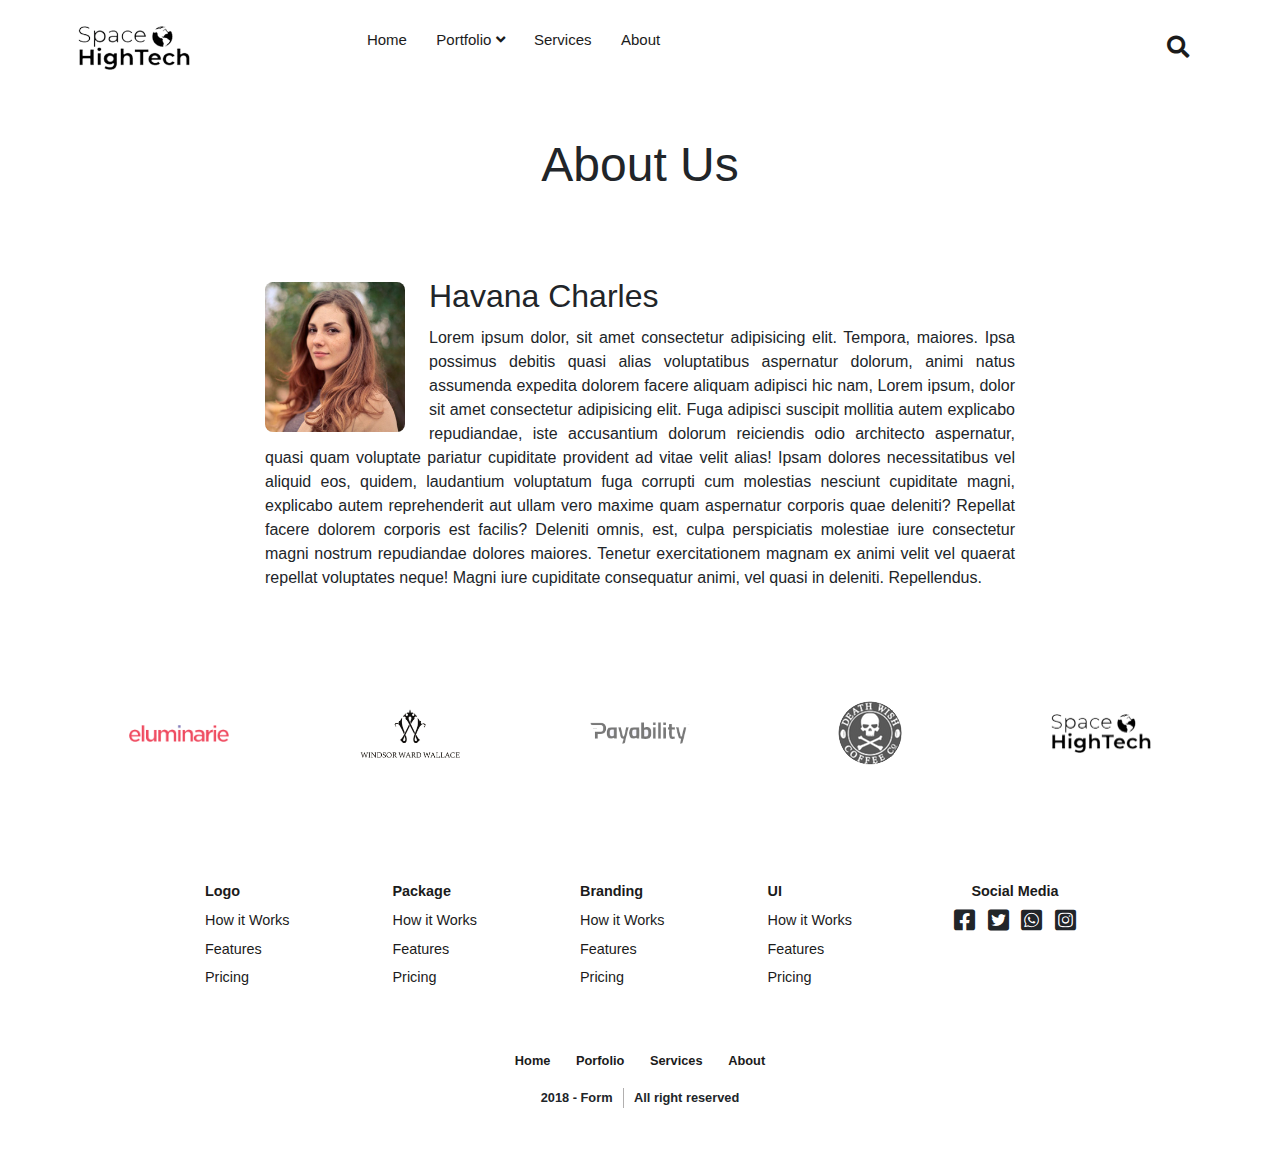
<file: _about_us.html>
<!DOCTYPE html>
<html lang="en">
<head>
    <meta charset="UTF-8">
    <meta name="viewport" content="width=device-width, initial-scale=1.0">
    <meta http-equiv="X-UA-Compatible" content="ie=edge">
    <title>Space</title>
    <!-- font awesome icone upper css ka -->
    <link rel="stylesheet" href="./css/font-awesome icons.css">
    <link rel="stylesheet" href="./css/style.css">
    <link rel="stylesheet" href="./css/bootstrap.min.css">
    <link rel="stylesheet" href="./css/lightslider.css">
    <script src="./js/jquery-3.5.1.min.js"></script>
    <script src="./js/lightslider.js"></script>
    <script src="./js/popper.min.js"></script>
    <script src="./js/bootstrap.min.js"></script>
   
</head>
<body>
      <!-- header start -->
      <header class="header mb-4">
        <div class="containers">
            <div class="rows v-center">
                <div class="header__item item--left--mobile profile">
                    <div class="mobile-menu-trigger">
                        <span></span>
                    </div>
                </div>
                <div class="header__item item--left">
                    <div class="logo">
                        <a href="index.html"><img src="./images/img/logo.png" alt="cite logo"></a>
                    </div>
                </div>
                <!-- menu start here -->
                <div class="header__item item--center">
                    <div class="menu-overlay">
                        
                    </div>
                    <nav class="menu">
                        <div class="mobile-menu-head">
                            <div class="go-back">
                                <i class="fa fa-angle-left"></i>
                            </div>
                            <div class="current-menu-tittle">
                              
                            </div>
                            <div class="mobile-menu-close">
                               &times;
                            </div>
                        </div>
                        <ul class="manu-main">
                            <li>
                                <a href="index.html">Home</a>
                            </li>
                            <li class="menu-item-has-children">
                                <a href="#">Portfolio <i class="fas fa-angle-down"></i></a>
                                <div class="sub-manu sub-manu mega-menu mega-menu-column-4">
                                    
                                    <div class="list-item">   
                                        <a onclick="changeTabs2('tab-1')" href="_portfolio.html" class="tittle portfolio__menu__items__menu ">Logo</a> 
                                        <ul>
                                            <li>
                                                <a href="#">Direct Income</a>
                                            </li>
                                            <li>
                                                <a href="#">Upgrade Income</a>
                                            </li>
                                            <li>
                                                <a href="#">Pool Income</a>
                                            </li>
                                        </ul>
                                    </div>
                                    <div class="list-item">
                                        <a onclick="changeTabs2('tab-2')" href="_portfolio.html" class="tittle portfolio__menu__items__menu">Package</a>
                                        <ul>
                                            <li>
                                                <a href="#">Create Id</a>
                                            </li>
                                            <li>
                                                <a href="#">Create Friend Id</a>
                                            </li>
                                            <li>
                                                <a href="#">Create Supporting Ids</a>
                                            </li>
                                            
                                        </ul>
                                    </div>
                                    <div class="list-item">
                                        <a onclick="changeTabs2('tab-3')" href="_portfolio.html" class="tittle portfolio__menu__items__menu ">Branding</a>
                                        <ul>
                                            <li>
                                                <a href="#">Fund Transfer</a>
                                            </li>
                                            <li>
                                                <a href="#">Withdraw</a>
                                            </li>
                                            <li>
                                                <a href="#">Withdrawal History</a>
                                            </li>
                                        </ul>
                                    </div>
                                    <div class="list-item">
                                        <a onclick="changeTabs2('tab-4')"  href="_portfolio.html" class="tittle portfolio__menu__items__menu">UI</a>
                                        <ul>
                                            <li>
                                                <a href="#">Fund Transfer</a>
                                            </li>
                                            <li>
                                                <a href="#">Withdraw</a>
                                            </li>
                                            <li>
                                                <a href="#">Withdrawal History</a>
                                            </li>
                                        </ul>
                                    </div>
                                    
                                </div>
                            </li>
                            <li>
                                <a href="_services.html">Services</a>
                            </li>
                            <li>
                                <a href="_about_us.html">About</a>
                            </li>
                        </ul>
                    </nav>
                </div>
                <!-- menu end here -->
                <div class="header__item item--right">
                    <div class="search-box">
                        <input type="text" name="search" placeholder="looking for ?">
                        <div class="search-btn">
                           <i class="fas fa-search"></i>
                        </div>
                        <div class="cancel-btn">
                            <i class="fas fa-times"></i>
                        </div>
                        <div class="search-data">
                            
                        </div>
                    </div>
                    
                </div>
            </div>
        </div>
    </header>
    <!-- header end -->
    <!-- About Us Start -->
    <div class="portfolio__main1 py-3">
        <p class="serevices__main__title display-4 text-center pb-4">About Us</p>
        <div class="portfolio__main1__aboutus__profile py-4 py-md-5">
           
            <img src="./imgs/person-1.jpg" >
            <h1 >
               Havana Charles
            </h1>
            <p class="portfolio__main1__text">
                Lorem ipsum dolor, sit amet consectetur adipisicing elit. Tempora, maiores. Ipsa possimus debitis quasi alias voluptatibus aspernatur dolorum, animi natus assumenda expedita dolorem facere aliquam adipisci hic nam, 
                Lorem ipsum, dolor sit amet consectetur adipisicing elit. Fuga adipisci suscipit mollitia autem explicabo repudiandae, iste accusantium dolorum reiciendis odio architecto aspernatur, quasi quam voluptate pariatur cupiditate provident ad vitae velit alias! Ipsam dolores necessitatibus vel aliquid eos, quidem, laudantium voluptatum fuga corrupti cum molestias nesciunt cupiditate magni, explicabo autem reprehenderit aut ullam vero maxime quam aspernatur corporis quae deleniti? Repellat facere dolorem corporis est facilis? Deleniti omnis, est, culpa perspiciatis molestiae iure consectetur magni nostrum repudiandae dolores maiores. Tenetur exercitationem magnam ex animi velit vel quaerat repellat voluptates neque! Magni iure cupiditate consequatur animi, vel quasi in deleniti. Repellendus.
            </p>
        </div>
    </div>
    <section class="logo_main containers pb-5 pt-md-5 pt-0">
        <div class="portfoliosec1_logo" id="portfoliosec1_logo">
            <img src="./images/img/eluminarie.png">
        </div>
        <div class="portfoliosec1_logo" id="portfoliosec2_logo">
            <img src="./images/img/Gold_LogoFinal on black 1.jpg">
        </div>
        <div class="portfoliosec1_logo" id="portfoliosec3_logo">
            <img src="./images/img/pay.png">
        </div>
        <div class="portfoliosec1_logo" id="portfoliosec5_logo">
            <img src="./images/img/skull.png">
        </div>
        <div class="portfoliosec1_logo" id="portfoliosec4_logo">
            <img src="./images/img/logo.png">
        </div>
    </section>
    <!-- About us End -->
      <!-- Footer -->
	<footer class="mt-5 mb-3">
		<div id="Main-Footer" class="row">
			<div class="cards col-6 col-md-2 mb-md-0 mb-5 text-center text-md-left" >
				<ul>
					<li>
						<a class=" font-weight-bold" href="#">Logo</a>
					</li>
					<li>
						<a class="" href="#">How it Works</a>
					</li>
					<li>
						<a class="" href="#">Features</a>
					</li>
					<li>
						<a class="" href="#">Pricing</a>
					</li>
					
				</ul>
			</div>
			<div class="cards col-6 col-md-2  mb-md-0 mb-5 text-center text-md-left" >
				<ul>
					<li>
						<a class=" font-weight-bold" href="#">Package</a>
					</li>
					<li>
						<a class="" href="#">How it Works</a>
					</li>
					<li>
						<a class="" href="#">Features</a>
					</li>
					<li>
						<a class="" href="#">Pricing</a>
					</li>
					
				</ul>
			</div>
			<div class="cards col-6 col-md-2 text-center text-md-left" >
				<ul>
					<li>
						<a class=" font-weight-bold" href="#">Branding</a>
					</li>
					<li>
						<a class="" href="#">How it Works</a>
					</li>
					<li>
						<a class="" href="#">Features</a>
					</li>
					<li>
						<a class="" href="#">Pricing</a>
					</li>
					
				</ul>
			</div>
			<div class="cards col-6 col-md-2 text-center text-md-left" >
				<ul>
					<li>
						<a class=" font-weight-bold" href="#">UI</a>
					</li>
					<li>
						<a class="" href="#">How it Works</a>
					</li>
					<li>
						<a class="" href="#">Features</a>
					</li>
					<li>
						<a class="" href="#">Pricing</a>
					</li>
					
				</ul>
			</div>
			<div class="cards col-12 col-md-2 text-center  mt-md-0 mt-5 " >
				<a class=" font-weight-bold" href="#">
					Social Media
				</a>
				<ul class="social ">
                    <li><i class="fab fa-facebook-square"></i></li>
                    <li><i class="fab fa-twitter-square"></i></li>
                    <li><i class="fab fa-whatsapp-square"></i></li>
                    <li><i class="fab fa-instagram-square"></i></li>
                </ul>
			</div>
		</div>
	</footer>
	<div id="footer-bootom" class="my-4">
		<div>
			<ul>
				<li>
					<a class=" font-weight-bold" href="index.html">Home</a>
				</li>
				<li>
					<a class=" font-weight-bold" href="_portfolio.html">Porfolio</a>
				</li>
				<li>
					<a class=" font-weight-bold" href="_services.html">Services</a>
				</li>
				<li>
					<a class=" font-weight-bold" href="_about_us.html">About</a>
				</li>
			</ul>
		</div>
		<div class=" font-weight-bold mb-5">
			<ul>
				<li>
					2018 - Form
				</li>
				<li>
					All right reserved
				</li>
			</ul>
		</div>

	</div>
    <!-- Footer -->
    <!-- Jquery -->
    <script type="text/javascript" src="./js/script.js"></script>
    <script type="text/javascript" src="./js/jqueryup.js"></script>
</body>
</html>
</file>
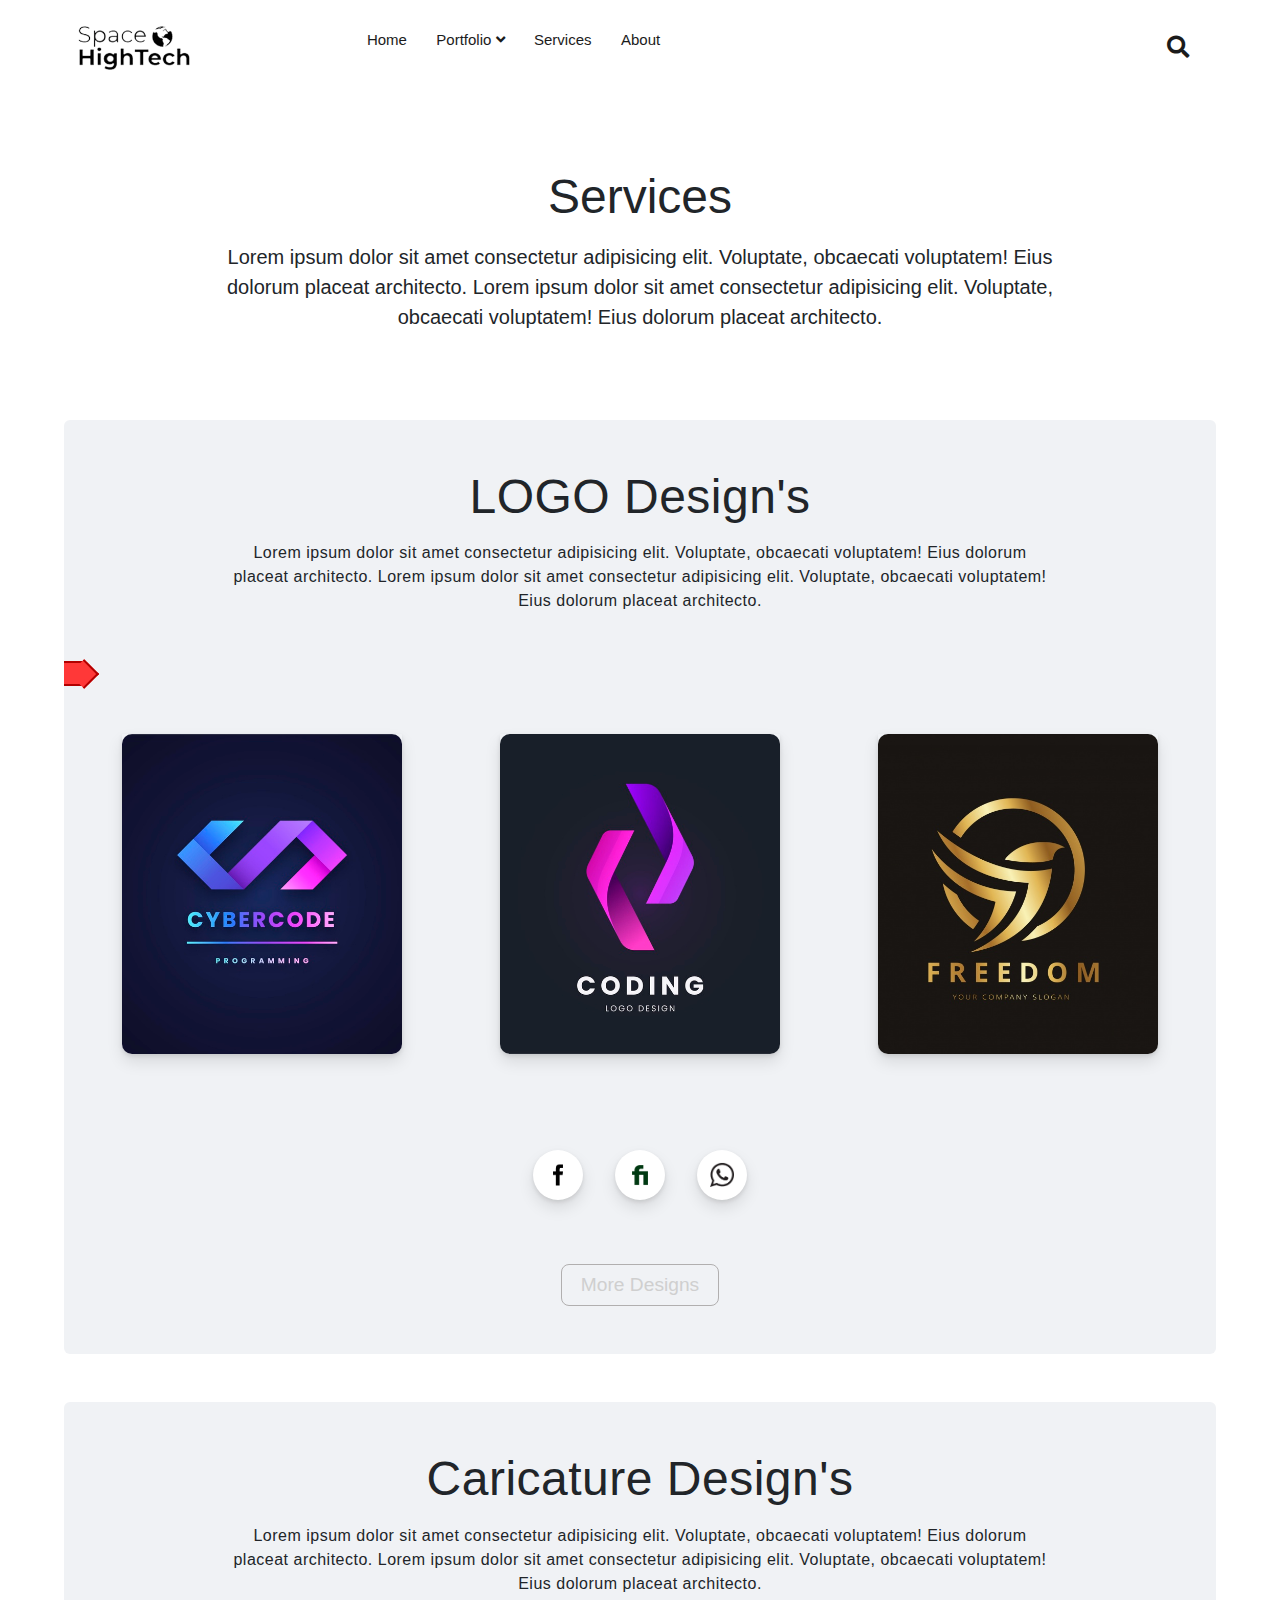
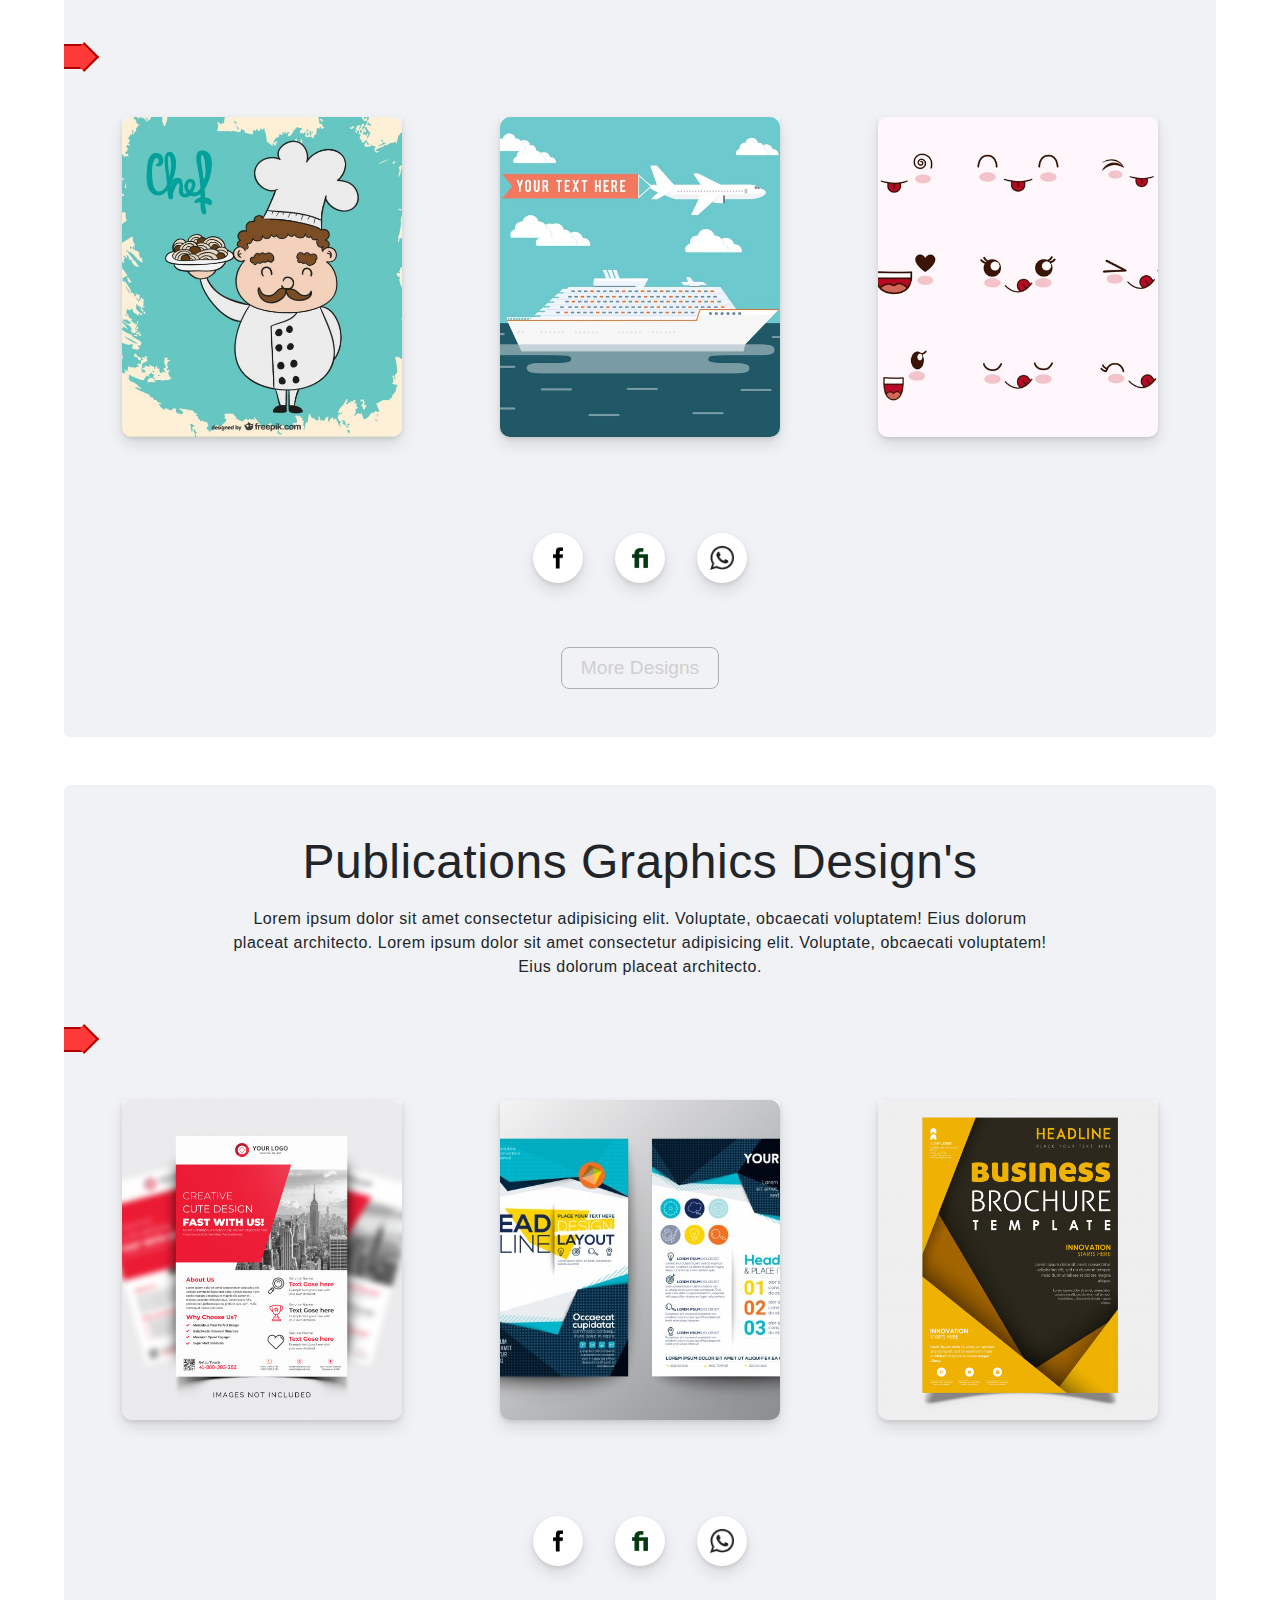
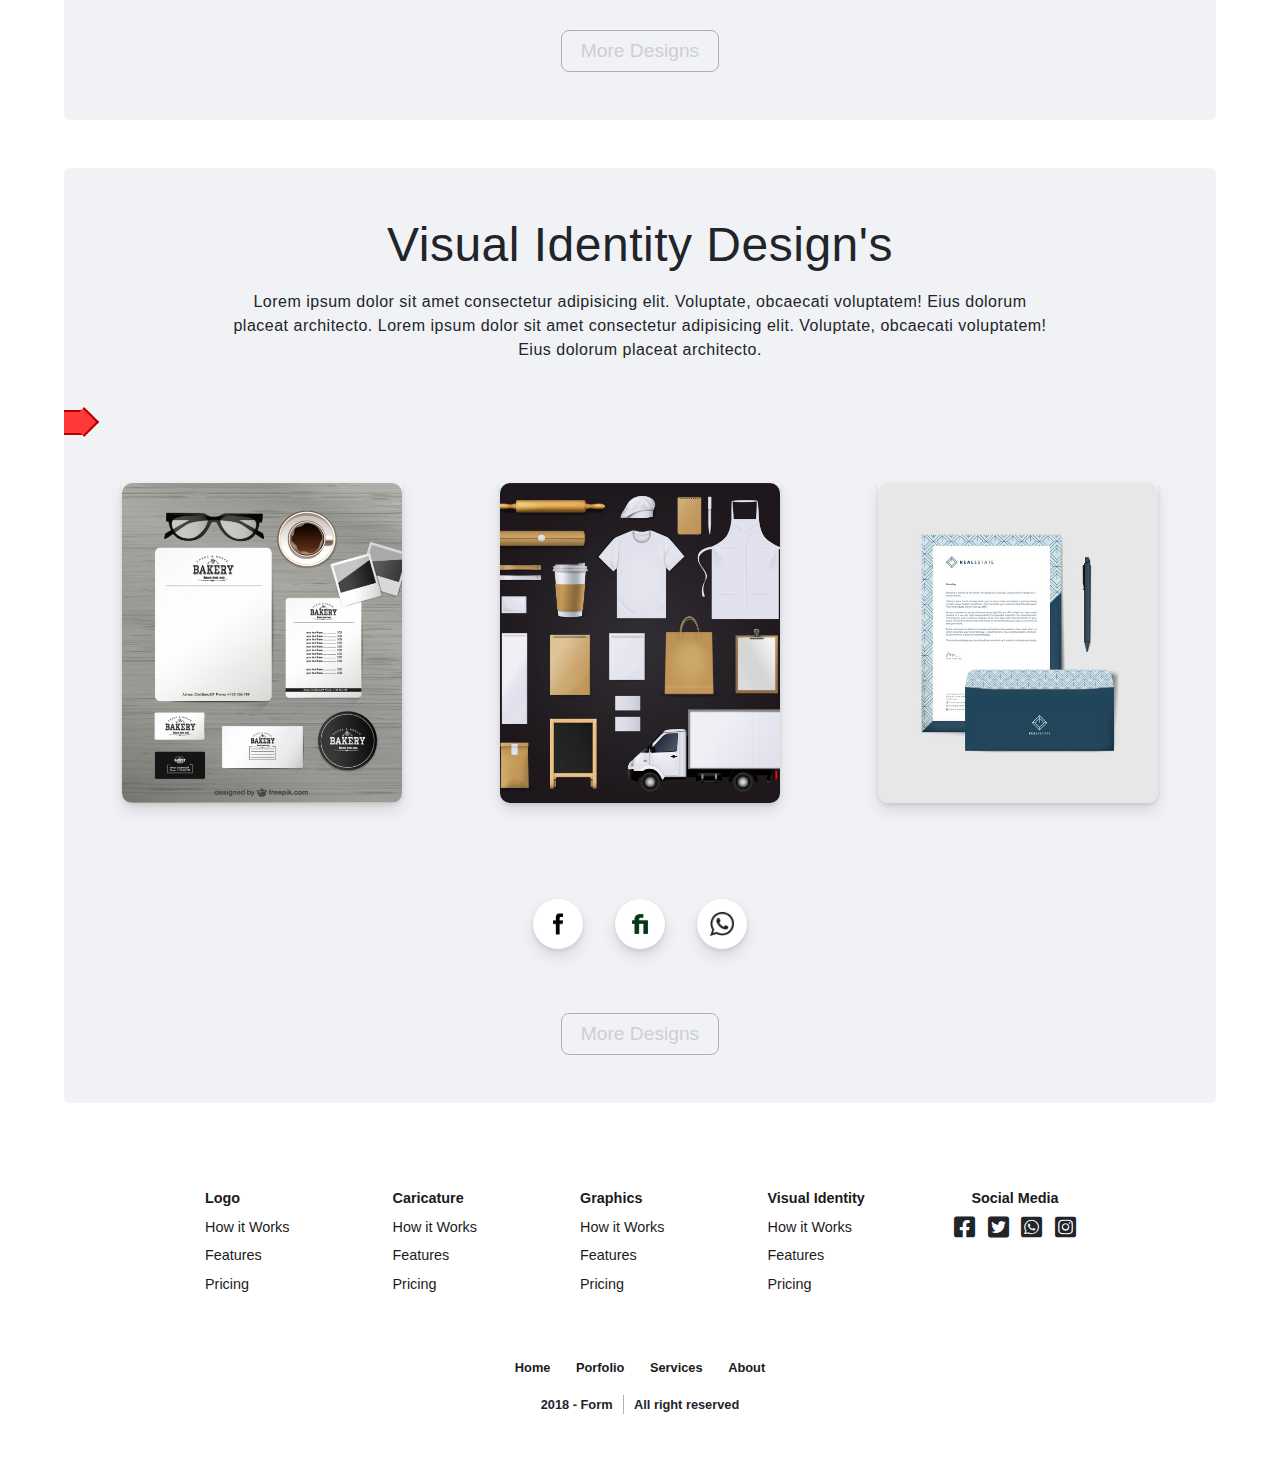
<file: _services.html>
<!DOCTYPE html>
<html lang="en">

<head>
	<meta charset="UTF-8">
	<meta name="viewport" content="width=device-width, initial-scale=1.0">
	<title>Services</title>
	<!-- font awesome icone upper css ka -->
	<link rel="stylesheet" href="./css/font-awesome icons.css">
	<link rel="stylesheet" href="./css/style.css">
	<link rel="stylesheet" href="./css/bootstrap.min.css">
	<link rel="stylesheet" href="./css/lightslider.css">
	<script src="./js/jquery-3.5.1.min.js"></script>
	<script src="./js/lightslider.js"></script>
	<script src="./js/popper.min.js"></script>
	<script src="./js/bootstrap.min.js"></script>

</head>

<body>
	<!-- header start -->
	<header class="header mb-4">
		<div class="containers">
			<div class="rows v-center">
				<div class="header__item item--left--mobile profile">
					<div class="mobile-menu-trigger">
						<span></span>
					</div>
				</div>
				<div class="header__item item--left">
					<div class="logo">
						<a href="index.html"><img src="./images/img/logo.png" alt="cite logo"></a>
					</div>
				</div>
				<!-- menu start here -->
				<div class="header__item item--center">
					<div class="menu-overlay">

					</div>
					<nav class="menu">
						<div class="mobile-menu-head">
							<div class="go-back">
								<i class="fa fa-angle-left"></i>
							</div>
							<div class="current-menu-tittle">

							</div>
							<div class="mobile-menu-close">
								&times;
							</div>
						</div>
						<ul class="manu-main">
							<li>
								<a href="index.html">Home</a>
							</li>
							<li class="menu-item-has-children">
								<a href="#">Portfolio <i class="fas fa-angle-down"></i></a>
								<div class="sub-manu sub-manu mega-menu mega-menu-column-4">

									<div class="list-item">
										<a onclick="changeTabs2('tab-1')" href="_portfolio.html"
											class="tittle portfolio__menu__items__menu ">Logo</a>
										<ul>
											<li>
												<a href="#">Direct Income</a>
											</li>
											<li>
												<a href="#">Upgrade Income</a>
											</li>
											<li>
												<a href="#">Pool Income</a>
											</li>
										</ul>
									</div>
									<div class="list-item">
										<a onclick="changeTabs2('tab-2')" href="_portfolio.html"
											class="tittle portfolio__menu__items__menu">Caricature</a>
										<ul>
											<li>
												<a href="#">Create Id</a>
											</li>
											<li>
												<a href="#">Create Friend Id</a>
											</li>
											<li>
												<a href="#">Create Supporting Ids</a>
											</li>

										</ul>
									</div>
									<div class="list-item">
										<a onclick="changeTabs2('tab-3')" href="_portfolio.html"
											class="tittle portfolio__menu__items__menu ">Graphics</a>
										<ul>
											<li>
												<a href="#">Fund Transfer</a>
											</li>
											<li>
												<a href="#">Withdraw</a>
											</li>
											<li>
												<a href="#">Withdrawal History</a>
											</li>
										</ul>
									</div>
									<div class="list-item">
										<a onclick="changeTabs2('tab-4')" href="_portfolio.html"
											class="tittle portfolio__menu__items__menu">Visual Identity</a>
										<ul>
											<li>
												<a href="#">Fund Transfer</a>
											</li>
											<li>
												<a href="#">Withdraw</a>
											</li>
											<li>
												<a href="#">Withdrawal History</a>
											</li>
										</ul>
									</div>

								</div>
							</li>
							<li>
								<a href="_services.html">Services</a>
							</li>
							<li>
								<a href="_about_us.html">About</a>
							</li>




						</ul>
					</nav>
				</div>
				<!-- menu end here -->
				<div class="header__item item--right">
					<div class="search-box">
						<input type="text" name="search" placeholder="looking for ?">
						<div class="search-btn">
							<i class="fas fa-search"></i>
						</div>
						<div class="cancel-btn">
							<i class="fas fa-times"></i>
						</div>
						<div class="search-data">

						</div>
					</div>

				</div>
			</div>
		</div>
	</header>
	<!-- header end -->
	<!-- Services -->
	<div class="serevices__main containers my-5 py-4">
		<p class="serevices__main__title display-4 text-center">Services</p>
		<p class="serevices__main__text lead text-center w-75 mx-auto">Lorem ipsum dolor sit amet consectetur adipisicing
			elit. Voluptate, obcaecati voluptatem! Eius dolorum placeat architecto. Lorem ipsum dolor sit amet consectetur
			adipisicing elit. Voluptate, obcaecati voluptatem! Eius dolorum placeat architecto.</p>
	</div>
	<div class="serevices__cards_main containers my-5 py-5 px-4">
		<p class="serevices__cards_main__title display-4 text-center">LOGO Design's</p>
		<p class="serevices__cards_main__text lead text-center w-75 mx-auto mb-5">Lorem ipsum dolor sit amet consectetur
			adipisicing elit. Voluptate, obcaecati voluptatem! Eius dolorum placeat architecto. Lorem ipsum dolor sit amet
			consectetur adipisicing elit. Voluptate, obcaecati voluptatem! Eius dolorum placeat architecto.</p>
		<div class="rb-menu my-5">
			<a href="#" class="rb-toggle">Recent</a>
		</div>
		<div class="row mt-5">
			<div class="col-12 col-md-4 mb-4 mb-md-0 d-flex justify-content-center">
				<div class="services__card">
					<div class="services__card__img">
						<img src="./imgs/LOGO/code-logo-template-gradient-design_23-2148810395.jpg" alt="">
						<div class="services__card__img__overlay">
							<h3 class="services__card__img__title">Title</h3>
							<p class="services__card__img__text">Lorem ipsum dolor sit amet consectetur adipisicing elit. Aut ad iste
								nisi.</p>
							<h5 class="services__card__img__platform">On Fiver</h5>
						</div>
					</div>
					<div class="services__card__content">
						<h6 class="services__card__content__title">Client Name</h6>
						<div class="services__card__rating">
							<ul>
								<li class="services__rating__stars"><i class="fas fa-star"></i></li>
								<li class="services__rating__stars"><i class="fas fa-star"></i></li>
								<li class="services__rating__stars"><i class="fas fa-star"></i></li>
								<li class="services__rating__stars"><i class="fas fa-star"></i></li>
								<li class="services__rating__stars"><i class="fas fa-star"></i></li>

							</ul>
						</div>
					</div>
				</div>
			</div>
			<div class="col-12 col-md-4 mb-4 mt-5 mb-md-0 mt-md-0 d-flex justify-content-center">
				<div class="services__card">
					<div class="services__card__img">
						<img src="./imgs/LOGO/flat-code-logo-collection_23-2148829940.jpg" alt="">
						<div class="services__card__img__overlay">
							<h3 class="services__card__img__title">Title</h3>
							<p class="services__card__img__text">Lorem ipsum dolor sit amet consectetur adipisicing elit. Aut ad iste
								nisi.</p>
							<h5 class="services__card__img__platform">On Fiver</h5>
						</div>
					</div>
					<div class="services__card__content">
						<h6 class="services__card__content__title">Client Name</h6>
						<div class="services__card__rating">
							<ul>
								<li class="services__rating__stars"><i class="fas fa-star"></i></li>
								<li class="services__rating__stars"><i class="fas fa-star"></i></li>
								<li class="services__rating__stars"><i class="fas fa-star"></i></li>
								<li class="services__rating__stars"><i class="fas fa-star"></i></li>
								<li class="services__rating__stars"><i class="fas fa-star"></i></li>

							</ul>
						</div>
					</div>
				</div>
			</div>
			<div class="col-12 col-md-4 mb-4 mt-5 mb-md-0 mt-md-0 d-flex justify-content-center">
				<div class="services__card">
					<div class="services__card__img">
						<img src="./imgs/LOGO/golden-bird-logo-design_1195-336.jpg" alt="">
						<div class="services__card__img__overlay">
							<h3 class="services__card__img__title">Title</h3>
							<p class="services__card__img__text">Lorem ipsum dolor sit amet consectetur adipisicing elit. Aut ad iste
								nisi.</p>
							<h5 class="services__card__img__platform">On Fiver</h5>
						</div>
					</div>
					<div class="services__card__content">
						<h6 class="services__card__content__title">Client Name</h6>
						<div class="services__card__rating">
							<ul>
								<li class="services__rating__stars"><i class="fas fa-star"></i></li>
								<li class="services__rating__stars"><i class="fas fa-star"></i></li>
								<li class="services__rating__stars"><i class="fas fa-star"></i></li>
								<li class="services__rating__stars"><i class="fas fa-star"></i></li>
								<li class="services__rating__stars"><i class="fas fa-star"></i></li>

							</ul>
						</div>
					</div>
				</div>
			</div>
		</div>
		<div class="main__services__social mt-5  mb-3 d-flex justify-content-center align-items-center">
			<div class="wrapper mt-5">
				<div class="main__services__social__button" id="a">
					<div class="icon">
						<img id="facebook" src="./images/img/facebook.png">
						<img id="facebookwhite" src="./images/img/facebookwhite.png">
					</div>
					<div>
						<a href="#">Contact </a>
					</div>
				</div>
				<div class="main__services__social__button" id="b">
					<div class="icon">
						<img id="fiverr" src="./images/img/fiverr.png">
						<img id="fiverrwhite" src="./images/img/fiverrwhite.png">
					</div>
					<div>
						<a href="#">Order Now</a>
					</div>

				</div>
				<div class="main__services__social__button" id="c">
					<div class="icon">
						<img id="whatsapp" src="./images/img/whatsapp.png">
						<img id="whatsappwhite" src="./images/img/whatsappwhite.png">
					</div>
					<div>
						<a href="#">Contact</a>
					</div>
				</div>
			</div>
		</div>
		<div class="main__more__logos pt-5">
			<a class="main__more__logos__link" href="_portfolio.html#logo">More Designs</a>
		</div>
	</div>
	<div class="serevices__cards_main containers my-5 py-5 px-4">
		<p class="serevices__cards_main__title display-4 text-center">Caricature Design's</p>
		<p class="serevices__cards_main__text lead text-center w-75 mx-auto mb-5">Lorem ipsum dolor sit amet consectetur
			adipisicing elit. Voluptate, obcaecati voluptatem! Eius dolorum placeat architecto. Lorem ipsum dolor sit amet
			consectetur adipisicing elit. Voluptate, obcaecati voluptatem! Eius dolorum placeat architecto.</p>
		<div class="rb-menu my-5">
			<a href="#" class="rb-toggle">Recent</a>
		</div>
		<div class="row mt-5">
			<div class="col-12 col-md-4 mb-4 mb-md-0 d-flex justify-content-center">
				<div class="services__card">
					<div class="services__card__img">
						<img src="./imgs/Caricature/chef-cartoon-vector_23-2147498360.jpg" alt="">
						<div class="services__card__img__overlay">
							<h3 class="services__card__img__title">Title</h3>
							<p class="services__card__img__text">Lorem ipsum dolor sit amet consectetur adipisicing elit. Aut ad iste
								nisi.</p>
							<h5 class="services__card__img__platform">On Fiver</h5>
						</div>
					</div>
					<div class="services__card__content">
						<h6 class="services__card__content__title">Client Name</h6>
						<div class="services__card__rating">
							<ul>
								<li class="services__rating__stars"><i class="fas fa-star"></i></li>
								<li class="services__rating__stars"><i class="fas fa-star"></i></li>
								<li class="services__rating__stars"><i class="fas fa-star"></i></li>
								<li class="services__rating__stars"><i class="fas fa-star"></i></li>
								<li class="services__rating__stars"><i class="fas fa-star"></i></li>

							</ul>
						</div>
					</div>
				</div>
			</div>
			<div class="col-12 col-md-4 mb-4 mt-5 mb-md-0 mt-md-0 d-flex justify-content-center">
				<div class="services__card">
					<div class="services__card__img">
						<img src="./imgs/Caricature/cruise-ship-plane-travel-vector-illustration-with-large-passenger-cruise-liner-voyage-across-ocean-tropical-summer-vacation-plane-flying-overhead-with-copyspace-text_1284-43948.jpg" alt="">
						<div class="services__card__img__overlay">
							<h3 class="services__card__img__title">Title</h3>
							<p class="services__card__img__text">Lorem ipsum dolor sit amet consectetur adipisicing elit. Aut ad iste
								nisi.</p>
							<h5 class="services__card__img__platform">On Fiver</h5>
						</div>
					</div>
					<div class="services__card__content">
						<h6 class="services__card__content__title">Client Name</h6>
						<div class="services__card__rating">
							<ul>
								<li class="services__rating__stars"><i class="fas fa-star"></i></li>
								<li class="services__rating__stars"><i class="fas fa-star"></i></li>
								<li class="services__rating__stars"><i class="fas fa-star"></i></li>
								<li class="services__rating__stars"><i class="fas fa-star"></i></li>
								<li class="services__rating__stars"><i class="fas fa-star"></i></li>

							</ul>
						</div>
					</div>
				</div>
			</div>
			<div class="col-12 col-md-4 mb-4 mt-5 mb-md-0 mt-md-0 d-flex justify-content-center">
				<div class="services__card">
					<div class="services__card__img">
						<img src="./imgs/Caricature/cute-set-faces-kawaii_24911-45406.jpg" alt="">
						<div class="services__card__img__overlay">
							<h3 class="services__card__img__title">Title</h3>
							<p class="services__card__img__text">Lorem ipsum dolor sit amet consectetur adipisicing elit. Aut ad iste
								nisi.</p>
							<h5 class="services__card__img__platform">On Fiver</h5>
						</div>
					</div>
					<div class="services__card__content">
						<h6 class="services__card__content__title">Client Name</h6>
						<div class="services__card__rating">
							<ul>
								<li class="services__rating__stars"><i class="fas fa-star"></i></li>
								<li class="services__rating__stars"><i class="fas fa-star"></i></li>
								<li class="services__rating__stars"><i class="fas fa-star"></i></li>
								<li class="services__rating__stars"><i class="fas fa-star"></i></li>
								<li class="services__rating__stars"><i class="fas fa-star"></i></li>

							</ul>
						</div>
					</div>
				</div>
			</div>
		</div>
		<div class="main__services__social mt-5  mb-3 d-flex justify-content-center align-items-center">
			<div class="wrapper mt-5">
				<div class="main__services__social__button" id="a">
					<div class="icon">
						<img id="facebook" src="./images/img/facebook.png">
						<img id="facebookwhite" src="./images/img/facebookwhite.png">
					</div>
					<div>
						<a href="#">Contact </a>
					</div>
				</div>
				<div class="main__services__social__button" id="b">
					<div class="icon">
						<img id="fiverr" src="./images/img/fiverr.png">
						<img id="fiverrwhite" src="./images/img/fiverrwhite.png">
					</div>
					<div>
						<a href="#">Order Now</a>
					</div>

				</div>
				<div class="main__services__social__button" id="c">
					<div class="icon">
						<img id="whatsapp" src="./images/img/whatsapp.png">
						<img id="whatsappwhite" src="./images/img/whatsappwhite.png">
					</div>
					<div>
						<a href="#">Contact</a>
					</div>
				</div>
			</div>
		</div>
		<div class="main__more__logos pt-5">
			<a class="main__more__logos__link" href="#">More Designs</a>
		</div>
	</div>
	<div class="serevices__cards_main containers my-5 py-5 px-4">
		<p class="serevices__cards_main__title display-4 text-center">Publications Graphics Design's</p>
		<p class="serevices__cards_main__text lead text-center w-75 mx-auto mb-5">Lorem ipsum dolor sit amet consectetur
			adipisicing elit. Voluptate, obcaecati voluptatem! Eius dolorum placeat architecto. Lorem ipsum dolor sit amet
			consectetur adipisicing elit. Voluptate, obcaecati voluptatem! Eius dolorum placeat architecto.</p>
		<div class="rb-menu my-5">
			<a href="#" class="rb-toggle">Recent</a>
		</div>
		<div class="row mt-5">
			<div class="col-12 col-md-4 mb-4 mb-md-0 d-flex justify-content-center">
				<div class="services__card">
					<div class="services__card__img">
						<img src="./imgs/publication graphics/abstract-business-commercial-flyer_1435-1190.jpg" alt="">
						<div class="services__card__img__overlay">
							<h3 class="services__card__img__title">Title</h3>
							<p class="services__card__img__text">Lorem ipsum dolor sit amet consectetur adipisicing elit. Aut ad iste
								nisi.</p>
							<h5 class="services__card__img__platform">On Fiver</h5>
						</div>
					</div>
					<div class="services__card__content">
						<h6 class="services__card__content__title">Client Name</h6>
						<div class="services__card__rating">
							<ul>
								<li class="services__rating__stars"><i class="fas fa-star"></i></li>
								<li class="services__rating__stars"><i class="fas fa-star"></i></li>
								<li class="services__rating__stars"><i class="fas fa-star"></i></li>
								<li class="services__rating__stars"><i class="fas fa-star"></i></li>
								<li class="services__rating__stars"><i class="fas fa-star"></i></li>

							</ul>
						</div>
					</div>
				</div>
			</div>
			<div class="col-12 col-md-4 mb-4 mt-5 mb-md-0 mt-md-0 d-flex justify-content-center">
				<div class="services__card">
					<div class="services__card__img">
						<img src="./imgs/publication graphics/brochure-template-design_1207-495.jpg" alt="">
						<div class="services__card__img__overlay">
							<h3 class="services__card__img__title">Title</h3>
							<p class="services__card__img__text">Lorem ipsum dolor sit amet consectetur adipisicing elit. Aut ad iste
								nisi.</p>
							<h5 class="services__card__img__platform">On Fiver</h5>
						</div>
					</div>
					<div class="services__card__content">
						<h6 class="services__card__content__title">Client Name</h6>
						<div class="services__card__rating">
							<ul>
								<li class="services__rating__stars"><i class="fas fa-star"></i></li>
								<li class="services__rating__stars"><i class="fas fa-star"></i></li>
								<li class="services__rating__stars"><i class="fas fa-star"></i></li>
								<li class="services__rating__stars"><i class="fas fa-star"></i></li>
								<li class="services__rating__stars"><i class="fas fa-star"></i></li>

							</ul>
						</div>
					</div>
				</div>
			</div>
			<div class="col-12 col-md-4 mb-4 mt-5 mb-md-0 mt-md-0 d-flex justify-content-center">
				<div class="services__card">
					<div class="services__card__img">
						<img src="./imgs/publication graphics/colorful-vector-business-brochure-template-design_1340-9021.jpg" alt="">
						<div class="services__card__img__overlay">
							<h3 class="services__card__img__title">Title</h3>
							<p class="services__card__img__text">Lorem ipsum dolor sit amet consectetur adipisicing elit. Aut ad iste
								nisi.</p>
							<h5 class="services__card__img__platform">On Fiver</h5>
						</div>
					</div>
					<div class="services__card__content">
						<h6 class="services__card__content__title">Client Name</h6>
						<div class="services__card__rating">
							<ul>
								<li class="services__rating__stars"><i class="fas fa-star"></i></li>
								<li class="services__rating__stars"><i class="fas fa-star"></i></li>
								<li class="services__rating__stars"><i class="fas fa-star"></i></li>
								<li class="services__rating__stars"><i class="fas fa-star"></i></li>
								<li class="services__rating__stars"><i class="fas fa-star"></i></li>

							</ul>
						</div>
					</div>
				</div>
			</div>
		</div>
		<div class="main__services__social mt-5  mb-3 d-flex justify-content-center align-items-center">
			<div class="wrapper mt-5">
				<div class="main__services__social__button" id="a">
					<div class="icon">
						<img id="facebook" src="./images/img/facebook.png">
						<img id="facebookwhite" src="./images/img/facebookwhite.png">
					</div>
					<div>
						<a href="#">Contact </a>
					</div>
				</div>
				<div class="main__services__social__button" id="b">
					<div class="icon">
						<img id="fiverr" src="./images/img/fiverr.png">
						<img id="fiverrwhite" src="./images/img/fiverrwhite.png">
					</div>
					<div>
						<a href="#">Order Now</a>
					</div>

				</div>
				<div class="main__services__social__button" id="c">
					<div class="icon">
						<img id="whatsapp" src="./images/img/whatsapp.png">
						<img id="whatsappwhite" src="./images/img/whatsappwhite.png">
					</div>
					<div>
						<a href="#">Contact</a>
					</div>
				</div>
			</div>
		</div>
		<div class="main__more__logos pt-5">
			<a class="main__more__logos__link" href="#">More Designs</a>
		</div>
	</div>
	<div class="serevices__cards_main containers my-5 py-5 px-4">
		<p class="serevices__cards_main__title display-4 text-center">Visual Identity Design's</p>
		<p class="serevices__cards_main__text lead text-center w-75 mx-auto mb-5">Lorem ipsum dolor sit amet consectetur
			adipisicing elit. Voluptate, obcaecati voluptatem! Eius dolorum placeat architecto. Lorem ipsum dolor sit amet
			consectetur adipisicing elit. Voluptate, obcaecati voluptatem! Eius dolorum placeat architecto.</p>
		<div class="rb-menu my-5">
			<a href="#" class="rb-toggle">Recent</a>
		</div>
		<div class="row mt-5">
			<div class="col-12 col-md-4 mb-5 mb-md-0 d-flex justify-content-center">
				<div class="services__card">
					<div class="services__card__img">
						<img src="./imgs/visual identity/bakery-identity-mock-up_23-2147492993.jpg" alt="">
						<div class="services__card__img__overlay">
							<h3 class="services__card__img__title">Title</h3>
							<p class="services__card__img__text">Lorem ipsum dolor sit amet consectetur adipisicing elit. Aut ad iste
								nisi.</p>
							<h5 class="services__card__img__platform">On Fiver</h5>
						</div>
					</div>
					<div class="services__card__content">
						<h6 class="services__card__content__title">Client Name</h6>
						<div class="services__card__rating">
							<ul>
								<li class="services__rating__stars"><i class="fas fa-star"></i></li>
								<li class="services__rating__stars"><i class="fas fa-star"></i></li>
								<li class="services__rating__stars"><i class="fas fa-star"></i></li>
								<li class="services__rating__stars"><i class="fas fa-star"></i></li>
								<li class="services__rating__stars"><i class="fas fa-star"></i></li>

							</ul>
						</div>
					</div>
				</div>
			</div>
			<div class="col-12 col-md-4 mb-5 mt-5 mb-md-0 mt-md-0 d-flex justify-content-center">
				<div class="services__card">
					<div class="services__card__img">
						<img src="./imgs/visual identity/bakery-pastry-shop-visual-corporate-identity-blank-template-items-collection_1284-14158.jpg" alt="">
						<div class="services__card__img__overlay">
							<h3 class="services__card__img__title">Title</h3>
							<p class="services__card__img__text">Lorem ipsum dolor sit amet consectetur adipisicing elit. Aut ad iste
								nisi.</p>
							<h5 class="services__card__img__platform">On Fiver</h5>
						</div>
					</div>
					<div class="services__card__content">
						<h6 class="services__card__content__title">Client Name</h6>
						<div class="services__card__rating">
							<ul>
								<li class="services__rating__stars"><i class="fas fa-star"></i></li>
								<li class="services__rating__stars"><i class="fas fa-star"></i></li>
								<li class="services__rating__stars"><i class="fas fa-star"></i></li>
								<li class="services__rating__stars"><i class="fas fa-star"></i></li>
								<li class="services__rating__stars"><i class="fas fa-star"></i></li>

							</ul>
						</div>
					</div>
				</div>
			</div>
			<div class="col-12 col-md-4 mb-5 mt-5 mb-md-0 mt-md-0 d-flex justify-content-center">
				<div class="services__card">
					<div class="services__card__img">
						<img src="./imgs/visual identity/corporate-envelope-letter-templates_53876-67791.jpg" alt="">
						<div class="services__card__img__overlay">
							<h3 class="services__card__img__title">Title</h3>
							<p class="services__card__img__text">Lorem ipsum dolor sit amet consectetur adipisicing elit. Aut ad iste
								nisi.</p>
							<h5 class="services__card__img__platform">On Fiver</h5>
						</div>
					</div>
					<div class="services__card__content">
						<h6 class="services__card__content__title">Client Name</h6>
						<div class="services__card__rating">
							<ul>
								<li class="services__rating__stars"><i class="fas fa-star"></i></li>
								<li class="services__rating__stars"><i class="fas fa-star"></i></li>
								<li class="services__rating__stars"><i class="fas fa-star"></i></li>
								<li class="services__rating__stars"><i class="fas fa-star"></i></li>
								<li class="services__rating__stars"><i class="fas fa-star"></i></li>

							</ul>
						</div>
					</div>
				</div>
			</div>
		</div>
		<div class="main__services__social mt-5  mb-3 d-flex justify-content-center align-items-center">
			<div class="wrapper mt-5">
				<div class="main__services__social__button" id="a">
					<div class="icon">
						<img id="facebook" src="./images/img/facebook.png">
						<img id="facebookwhite" src="./images/img/facebookwhite.png">
					</div>
					<div>
						<a href="#">Contact </a>
					</div>
				</div>
				<div class="main__services__social__button" id="b">
					<div class="icon">
						<img id="fiverr" src="./images/img/fiverr.png">
						<img id="fiverrwhite" src="./images/img/fiverrwhite.png">
					</div>
					<div>
						<a href="#">Order Now</a>
					</div>

				</div>
				<div class="main__services__social__button" id="c">
					<div class="icon">
						<img id="whatsapp" src="./images/img/whatsapp.png">
						<img id="whatsappwhite" src="./images/img/whatsappwhite.png">
					</div>
					<div>
						<a href="#">Contact</a>
					</div>
				</div>
			</div>
		</div>
		<div class="main__more__logos pt-5">
			<a class="main__more__logos__link" href="#">More Designs</a>
		</div>
	</div>
	<!-- services end -->


	<!-- Footer -->
  <footer class="mt-5 mb-3">
		<div id="Main-Footer" class="row">
				<div class="cards col-6 col-md-2 mb-md-0 mb-5 text-center text-md-left">
						<ul>
								<li>
										<a class=" font-weight-bold" href="_portfolio.html">Logo</a>
								</li>
								<li>
										<a class="">How it Works</a>
								</li>
								<li>
										<a class="">Features</a>
								</li>
								<li>
										<a class="">Pricing</a>
								</li>

						</ul>
				</div>
				<div class="cards col-6 col-md-2  mb-md-0 mb-5 text-center text-md-left">
						<ul>
								<li>
										<a class=" font-weight-bold" href="_portfolio.html">Caricature</a>
								</li>
								<li>
										<a class="">How it Works</a>
								</li>
								<li>
										<a class="">Features</a>
								</li>
								<li>
										<a class="">Pricing</a>
								</li>

						</ul>
				</div>
				<div class="cards col-6 col-md-2 text-center text-md-left">
						<ul>
								<li>
										<a class=" font-weight-bold" href="_portfolio.html">Graphics</a>
								</li>
								<li>
										<a class="">How it Works</a>
								</li>
								<li>
										<a class="">Features</a>
								</li>
								<li>
										<a class="">Pricing</a>
								</li>

						</ul>
				</div>
				<div class="cards col-6 col-md-2 text-center text-md-left">
						<ul>
								<li>
										<a class=" font-weight-bold" href="_portfolio.html">Visual Identity</a>
								</li>
								<li>
										<a class="">How it Works</a>
								</li>
								<li>
										<a class="">Features</a>
								</li>
								<li>
										<a class="">Pricing</a>
								</li>

						</ul>
				</div>
				<div class="cards col-12 col-md-2 text-center  mt-md-0 mt-5 ">
						<a class=" font-weight-bold">
								Social Media
						</a>
						<ul class="social ">
								<li><i class="fab fa-facebook-square"></i></li>
								<li><i class="fab fa-twitter-square"></i></li>
								<li><i class="fab fa-whatsapp-square"></i></li>
								<li><i class="fab fa-instagram-square"></i></li>
						</ul>
				</div>
		</div>
</footer>
<div id="footer-bootom" class="my-4">
		<div>
				<ul>
						<li>
								<a class=" font-weight-bold" href="index.html">Home</a>
						</li>
						<li>
								<a class=" font-weight-bold" href="_portfolio.html">Porfolio</a>
						</li>
						<li>
								<a class=" font-weight-bold" href="_services.html">Services</a>
						</li>
						<li>
								<a class=" font-weight-bold" href="_about_us.html">About</a>
						</li>
				</ul>
		</div>
		<div class=" font-weight-bold mb-5">
				<ul>
						<li>
								2018 - Form
						</li>
						<li>
								All right reserved
						</li>
				</ul>
		</div>

</div>
	<!-- JS And JqueryUpdated -->
	<script type="text/javascript" src="./js/script.js"></script>
	<script type="text/javascript" src="./js/jqueryup.js"></script>
</body>

</html>
</file>
<file: css/style.css>
@import url('https://fonts.googleapis.com/css2?family=Poppins:wght@400;500;600;700&display=swap');
@import url('https://fonts.googleapis.com/css?family=Parisienne');

body{
    line-height: 1.5;
    font-family: var(--font-family-raleway);
    font-weight: 400;
}

*{
    margin: 0;
    box-sizing: border-box;
} 

:root{
    --text-black: #1b1b1b;
    --text-white: #ffffff;
    --text-ligth: #b1afaf;
    --search-bg: #d7d7d7;
    --text-ligther: #cfcfcf;
    --text-ligther-more: #eeeeee;
    --text-ligther-more2:#f0f2f5;
    --text-red: #ff0000;
    --menu-bg: #ff3838;
    --menu-border-color: #b20000;
    --menu-font-color: #fff;
    --menu-font-size: 24px;
    --menu-shadow: 0 0 5px .2px #222;
    --font-family-raleway : 'Raleway', sans-serif;
    --font-family-roboto : ;
}

::before,::after{
    box-sizing: border-box;
}

.containers{
    width: min(1200px, 90%);
    margin: 0 auto;
}

@media (min-width: 992px){
    /* Porfolio Sec */
    .main__portfolio__menu{
        display: flex;
        align-items: center;
        position: sticky !important;
        position: -webkit-sticky;
        top: 0; /* required */
    }
  
    .portfolio__trigger:hover{
        background: var(--text-ligther-more);
    }
    .portfolio__menu__items{
        border: 1px solid var(--text-ligther-more);
        flex-direction: row-reverse;
    }
    .portfolio__menu__items:hover{
        background-color: var(--text-ligther-more);
    }
    .portfolio__menu__items.active{
        background-color: var(--text-black);
        color: var(--text-white);
        border-color: var(--text-black) !important;
    }
}
/* Responsive Tab*/
@media (max-width: 992px){
    .containers{
        width: min(800px, 90%);
    }
    /* Profile */
    .profile__slidees{
        height: 350px !important;
    }
    .profile__slider__content {
        width: 25rem !important;
        height: 320px !important ;
        padding: 1em 2em !important;
    }
    
       
    .profile__card__img {

        width: 8.5rem !important ;
        height: 8.5rem !important ;
    }
    .profile__card__title {
        font-size: 1rem !important ;
    }
    .profile__card__sub__title {
        font-size: .9rem !important ;
    }
    .profile__card__text {
        font-size: .7rem !important ;
        margin-bottom: .7rem !important;
    }
    /* Porfolio Sec */
    
    .profile__content{
        transition: transform .5s linear;
    }
    .portfolio__content{
        width: 90%;
    }
    .Porfolio__sec__main{
        display: flex;
        overflow: hidden;
        position: relative;
    }
    .main__portfolio__menu{
        border-bottom: none !important;
        border-right: .25em solid var(--text-black);
        width: 10rem;
        box-shadow: 0 0 20px #ccc;
        transform: translateX(-53%);
        position: absolute !important;
        top: 0;
        left: 0;
        
    }
    .main__portfolio__menu.active{
        transform: translateX(0) !important;
    }

    .portfolio__menu{
        flex-direction: column;
        align-items: flex-end !important;
        justify-content: center !important;
        padding: 1em .8em;
        border: 1px solid var(--text-ligther-more);
    	border-right: none;
        border-left: none;
        
    }
    .portfolio__trigger{
        padding: .25em .55em;
        
    }
    .portfolio__menu__items{
        flex-direction: row-reverse;
        width: 100%;
        justify-content: space-between !important;
    }
    .portfolio__menu__items + .portfolio__menu__items{
        margin-top: 1rem;
    }
    /* .portfolio__catagorie{
        text-align: center !important;
    } */
    .portfolio__catagorie__icon{
        margin-left: 0;
        margin-right: 1;
        padding: .3em .5em;
        border-radius: 50%;
    }
    .portfolio__menu__items.active .portfolio__catagorie__icon {
        background-color: var(--text-black);
        color: var(--text-white);
    }
    .portfolio__trigger{
        display: flex !important;
    }
    /* portfolio Sec */
    .portfolio__card__slides__main{
        width: min(200px, 100%);
        margin: 0 0 1rem 0 !important;
    }
    .portfolio__card__slides{             
        height : 11.5rem !important;
    }
    .portfolio__card__slides__heading{
        font-size: .7rem !important;
    }
    .portfolio__card__slides__text{
        font-size: .6rem !important;
    }
    .portfolio__card__slides__btn{
        font-size: .43rem !important;
    }
    /* Services Sec */
    .services__card {
        width: 220px !important;
    }
    .services__card__img {
        height: 280px !important;
    }
    
}

/* Responsive Mobile */
@media (max-width: 768px){
    body{
       font-size: 8.8px !important;
    }
    .containers{
        width: min(600px, 90%);
    }
    /* Cards Slider */
    .profile__slider__content {
        padding: 3em 2em !important;
    }
    .dashboard__slider__title{
        font-size: 2rem !important;
    }
    .dashboard__slider__subTitle{
        font-size: .8rem !important;
        letter-spacing: 1px;
    } 
    .card__slides__main{
        width: 240px !important;  
    }
    .card__slides{
        height: 240px !important;
    }
    .card__slides__content__title{
        font-size: 1.2rem !important;
    }
    .card__slides__content__text{
        font-size: .95rem !important;
    }
    /* Showcase */
    .slidees{
        height: 300px !important;
    }
    .showcase__title{
        font-size: 1rem !important;
        margin-bottom: .7rem !important;
    }
    .showcase__text{
        font-size: .7rem !important;
    }
    .showcase__slider__btn{
        font-size: .5rem !important;
    }
    /* Profile */
    .portfolio__content {
        width: 85%;
    }
    .profile__slidees{
        height: 300px !important;
    }
    .profile__slider__content{
        width: 20rem !important;
        height: 280px !important;
    }
    .profile__card__img {
        width: 7rem !important;
        height: 7rem !important;  
    }
    .profile__card__title {
        font-size: .9rem !important;
    }
    .profile__card__sub__title {
        font-size: .8rem !important;
    }
    .profile__card__text{
        font-size: .7rem !important;
    }
    /* Card */
    .content__tittle {
        font-size: 1.8rem !important;
        padding-bottom: 1em !important;
    }
    .content__list {
        margin-bottom: 1rem !important;
    }
    .content__link {
        font-size: .8rem !important;
    }
    .content__item + .content__item {
        margin-left: 2em !important;
    }
    .content__rating {
        margin-bottom: 1.5rem !important;
    }
    .rating__item i{
        font-size: .7rem !important;
    }
    .rating__item + .rating__item{
        margin-left: 1em !important;
    }
    .content__arrow{
        font-size: 1.5rem !important;
    }

    /* Porfolio Sec */
    .main__portfolio__menu {
     
        transform: translateX(-73%);}
    .portfolio__menu{
        padding: 2em .3em;
    }
    .portfolio__trigger{
        padding: .6em .7em;
        
    }
    .portfolio__card__slides__heading{font-size: .8rem !important;

    }
    .portfolio__card__slides__text{font-size: .4rem !important;

    }
    .portfolio__card__slides__btn{font-size: .3rem !important;

    }
    /* PopUpBox Detail Box */
    .popup__img__main{
        margin-top: 0rem !important;
    }
    .popupDetal__close{
        right: 4rem !important;
        top: 4rem !important;
    }
    .veiw__more__btn a{
        font-size: .7rem !important;
    }
    /* Services Sec */
    
    .main__more__logos .main__more__logos__link {
        font-size: 1rem !important;
    }
    /* About Us Sec */
    .portfolio__main1__aboutus__profile h1{
        line-height: .9 !important;
        margin-bottom: .8rem !important;
        font-size: 1.8rem !important;
    }
    .portfolio__main1__aboutus__profile img{
        margin: 0 1.2rem 0 0 !important;
        height: 120px !important;
        width: 130px !important;
    }
    .portfoliosec1_logo {
        width: 65px !important;
        height: 30px !important;
    }

   
}
/* Responsive Small Mobile */

@media (max-width: 500px){
    /* Card */
    .content__tittle {
        font-size: 1.5rem !important;
        padding-bottom: .9rem !important;
    }
    .content__list {
        margin-bottom: .6rem !important;
    }
    .content__link {
        font-size: .5rem !important;
    }
    .content__item + .content__item {
        margin-left: .3em !important;
    }
    .content__rating {
        margin-bottom: 1rem !important;
    }
    .rating__item i{
        font-size: .5rem !important;
    }
    .rating__item + .rating__item{
        margin-left: .8em !important;
    }
    .content__arrow{
        font-size: 1.2rem !important;
    }
    /* Profile */
    
    .profile__slider__content {
        width: 15rem !important;
        height: 230px !important ;
        padding: 3em 2em !important;
    }
    .profile__card__img {
        width: 5.5rem !important ;
        height: 5.5rem !important ;
    }
    .profile__card__title {
        font-size: .7rem !important ;
    }
    .profile__card__sub__title {
        font-size: .6rem !important ;
    }
    .profile__card__text {
        font-size: .5rem !important ;
        margin-bottom: .6rem !important;
    }
    .stars i{
        font-size: .5rem !important;
        
    }
    .stars + .stars{
        margin-left: .4rem !important;
    }
    /* Showcase */
    .slidees{
        height: 200px !important;
    }
    .showcase__slider__img{
        height: 100% !important;
        object-fit: cover;
    }
    .slider__content {
        padding-left: 1.8em;
    }
    .showcase__title{
        font-size: .7rem !important;
        margin-bottom: .7rem !important;
    }
    .showcase__text{
        font-size: .5rem !important;
    }
    .showcase__slider__btn{
        font-size: .4rem !important;
    }
    /* Porfolio Sec */
    .main__portfolio__menu {
        transform: translateX(-71%);
    }
    .portfolio__card__slides {
        height: 9rem !important;
    }
    .portfolio__card__slides__heading{font-size: .5rem !important;

    }
    .portfolio__card__slides__text{font-size: .3rem !important;

    }
    .portfolio__card__slides__btn{font-size: .2rem !important;

    }
     /* PopUpBox Detail Box */
     .popup__img__main{
        margin-top: 0rem !important;
    }
    .popupDetal__close{
        right: 2.1rem !important;
        top: 1.4rem !important;
    }
    .popupDetal__close span i {
        font-size: 1.5rem !important;
    }
    .veiw__more__btn{
        bottom: 2.4% !important;
    }
    .veiw__more__btn a{
        font-size: .6rem !important;
    }
    /* Services Sec */
    .services__card {
        width: 200px !important;
    }
    .services__card__img {
        height: 260px !important;
    }
    .main__more__logos .main__more__logos__link {
        font-size: .9rem !important;
    }
    .popup .main__services__social {
        bottom: 0% !important;
    }
    /* About Us Sec */
    .portfolio__main1 > p{
        font-size: 1.8rem !important;
        padding-bottom: 1.3rem !important;
    }
    .portfolio__main1__aboutus__profile h1{
        font-size: 1.2rem !important;
    }
    .portfolio__main1__aboutus__profile img{
        height: 100px !important;
        width: 90px !important;
    }
    .portfoliosec1_logo {
        width: 40px !important;
    }

    
}
/* Responsive Small Mobile */
@media (max-width: 320px){
    /* Card */
    .content__tittle {
        font-size: 1rem !important;
    }
    .content__list {
        margin-bottom: .5rem !important;
    }
    .content__link {
        font-size: .4rem !important;
    }
    .content__item + .content__item {
        margin-left: .7em !important;
    }
    .content__rating {
        margin-bottom: .7rem !important;
    }
    .rating__item i{
        font-size: .4rem !important;
    }
    .rating__item + .rating__item{
        margin-left: 1em !important;
    }
    .content__arrow{
        font-size: .8rem;
    }
    
    /* portfolio */
    .main__portfolio__menu {
        transform: translateX(-73%);
    }
    .profile__slider__content {
        width: 13rem !important;
        height: 190px !important;
        padding: 3em 2em !important;
    }
    .profile__card__img {
        width: 4.5rem !important;
        height: 4.5rem !important;
    }
    .profile__card__title {
        font-size: .6rem !important;
    }
    .profile__card__sub__title {
        font-size: .5rem !important;
    }
    .profile__card__text {
        font-size: .4rem !important;
        margin-bottom: .6rem !important;
    }
    .stars i {
        font-size: .35rem !important;
    }
    /* Profile Sec */
    .portfolio__card__slides {
        height: 6rem !important;
    }
    .portfolio__card__slides__overlay{
        padding-top: .8em;
    }
    .portfolio__card__slides__heading {
        font-size: .3rem !important;
    }
    .portfolio__card__slides__text {
        font-size: .2rem !important;
    }
    .portfolio__card__slides__btn {
        font-size: .2rem !important;
        padding: .2rem .3rem !important;
    }
     /* PopUpBox Detail Box */
    
    .popupDetal__close{
        right: 2rem !important;
    }
    .popupDetal__close span i {
        font-size: 1rem !important;
    }
    .veiw__more__btn{
        bottom: 3% !important;
    }
    /* Services Sec */
    .services__card {
        width: 180px !important;
    }
    .services__card__img {
        height: 240px !important;
    }
    .main__more__logos .main__more__logos__link {
        font-size: .7rem !important;
    }
    /* About Us Sec */
    .portfolio__main1 > p{
        font-size: 1.4rem !important;
        padding-bottom: .5rem !important;
    }
    .portfolio__main1__aboutus__profile h1{
        font-size: .9rem !important;
        margin-bottom: .4rem !important;
    }
    .portfolio__main1__aboutus__profile img {
        height: 80px !important;
        width: 70px !important;
        margin: 0 .6rem 0 0 !important;
        padding-bottom: .5em !important;
    }
    .portfoliosec1_logo{
        width: 30px !important;
        height: 20px !important;
    }
    
    

}

.rows{
    display: flex;
    flex-wrap: wrap;
    justify-content: space-between;
}

.v-center{
    align-items: center;
}


ul{
    list-style: none;
    margin: 0;
    padding: 0;
}

a{
    text-decoration: none;
}

/* 
========================
    header 
========================
*/
.header{
    display: block;
    width: 100%;
    position: relative;
    z-index: 99;
    padding: 15px;
}

.header .item--left{
    flex: 0 0 17%; 
}

.header .logo a{
    display: flex;
    align-items: center;
}

.header .logo a img{
    max-width: 7rem;
}

.header .item--center{
    flex: 0 0 50%; 

}

.header .item--right{
    flex: 0 0 20%;
    display: flex;
    justify-content: flex-end;

}

.header .menu > ul > li{
    display: inline-block;
    line-height: 50px;
    margin-left: 25px;
}

.header .menu > ul > li > a{
    font-size: 15px;
    font-weight: 500;
    color: var(--text-black);
    text-transform: capitalize;
    transition: color 0.3s ease;
    position: relative;
     
}

.header .menu > ul > li .sub-manu{
    position: absolute;
    z-index: 500;
    background-color:var(--text-white);
    padding: 20px 30px;
    box-shadow: -2px 2px 70px -25px rgba(0,0,0,0.3);
    transition: all 0.5s ease;
    margin-top: 25px;
    opacity: 0;
    visibility: hidden;

}

/* manu ka item 992px pa nazar nh ayain bahla hover karo li pa */
@media (min-width : 992px){
    .header .menu > ul > li.menu-item-has-children:hover .sub-manu{
        margin-top: 0;
        visibility: visible;
        opacity: 1;
    }
}
 
.header .menu > ul > li .sub-manu > ul > li{
    line-height: 1;
}

.header .menu > ul > li .sub-manu > ul > li > a{
    display: inline-block;
    padding: 10px 0;
    font-size: 1rem;
    color: #555555;
    text-decoration: none;
    transition: color 0.3s ease;
    text-transform: uppercase;
}

.header .menu > ul > li .single-column-manu{
    min-width: 280px;
    max-width: 350px;
}   

.header .menu > ul > li .sub-manu.mega-menu > .list-item > ul > li{
    line-height: 1;
    display: block;
}

.header .menu > ul > li .sub-manu.mega-menu > .list-item > ul > li > a{
    padding: 10px 0;
    display: inline-block;
    font-size: 15px;
    color: #555555;
    transition: color 0.3s ease;
}

.header .menu > ul > li .sub-manu.mega-menu{
    left: 50%;
    transform: translateX(-50%);
}   

.header .menu > ul > li .sub-manu.mega-menu-column-4{
    max-width: 1100px;
    width: 100%;
    display: flex;
    flex-wrap: wrap;
    padding: 20px 15px;
}   

.header .menu > ul > li .sub-manu.mega-menu-column-4 > .list-item{
    flex: 0 0 25%;
    padding: 0 15px;
}

.header .menu > ul > li .sub-manu.mega-menu-column-4 > .list-item .tittle{
    color: var(--text-black);
    font-size: 16px;
    padding: 10px 0;
    font-weight: 500;
    line-height: 1;
    cursor: pointer;
}

.header .menu > ul > li .sub-manu.mega-menu-column-4 > .list-item.text-center .tittle{
    text-align: center;
}

.header .menu > ul > li .sub-manu.mega-menu-column-4 > .list-item img{
    max-width: 100%;
    width: 100%;
    margin-top: 10px;
    vertical-align: middle;
}
.header .menu > ul > li .sub-manu.mega-menu > .list-item > ul > li > a{
    cursor: not-allowed;
}
.header .menu > ul > li .sub-manu.mega-menu > .list-item > ul > li > a:hover,
.header .menu > ul > li .sub-manu > ul > li > a:hover,
.header .menu > ul > li:hover > a{
    color: var(--text-ligth);
}



/* mobile menu trigger */
/* or mobile menu head */
.profile,
.mobile-menu-head,
.mobile-menu-trigger{
    display: none;
}

/* Responsive */
@media (max-width: 991px){ 
    .header .logo a{
        justify-content: center;
    }
    .header .logo a img{
        max-width: 5rem;
    }
    
    header .profile{
        display: inline-block;
    }

    .header .item--center{
        flex: 0 0 100%;
        order: 3;
    }

    .item--left--mobile{
        flex: 0 0 auto; 
    }

    .header .item--left
    {
        flex: 0 0 auto;
        text-align: center;
    }

    .header .item--right{
        flex: 0 0 auto;  
    }

    .search-box.active {
        width: 12rem !important;
    }

    .search-box input {
        
        padding: .8em .7em .8em .9em;
    }
    .slider__content{
       width: 60%;
    }


    /* es sa icons or hamburger vertically center ho jayain gay */
    .header .item--right{
        align-items: center;
    }

    .v-center{
        justify-content: space-between;
    }

    /* mobile menu trigger */
    .header .mobile-menu-trigger{
        display: flex;
        height: 30px;
        width: 30px;
        cursor: pointer;
        align-items: center;
        justify-content: center;
    }

    .header .mobile-menu-trigger span{
        display: block;
        height: 2px;
        background-color: #333333;
        width: 24px;
        position: relative;
    }

    .header .mobile-menu-trigger span::before,
    .header .mobile-menu-trigger span::after{
        width: 100%;
        height: 100%;
        background-color: #333333;
        content: '';
        position: absolute;
        left: 0;

    }

    .header .mobile-menu-trigger span::before{
        top: -6px;
    }

    .header .mobile-menu-trigger span::after{
        top: 6px;
    }

    .header .menu{
        position: fixed;
        width: 320px;
        background-color: #ffffff;
        /* ya box shadow lagao us na katii ha but achi laga gy agr lagao gay to */
        box-shadow: 0 0 15px #ccc;
        left: 0;
        top: 0;
        height: 100%;
        overflow: hidden;
        transform: translateX(-100%);
        transition: all 0.5s ease;
        z-index: 1099;
    }

    .header .menu.active{
        transform: translateX(0%);
    }

    .header .menu > ul > li{
        line-height: 1;
        margin: 0;
        display: block;
    }

    .header .menu > ul > li > a{
        line-height: 50px;
        height: 50px;
        padding: 0 50px 0 15px;
        display: block;
        border-bottom: 1px solid rgba(0,0,0,0.1);
    }

    .header .menu > ul > li > a i{
        position: absolute;
        height: 50px;
        width: 50px;
        top: 0;
        right: 0;
        text-align: center;
        line-height: 50px;
        transform: rotate(-90deg);
    }

    /* mobile menu head */
    .header .menu .mobile-menu-head{
        display: flex;
        height: 50px;
        border-bottom: 1px solid rgba(0,0,0,0.1);
        align-items: center;
        justify-content: space-between;
        position: relative;
        z-index: 501;
        position: sticky;
        background-color: #ffffff;
        top: 0;

    }

    .header .menu .mobile-menu-head .go-back{
        height: 50px;
        width: 50px;
        border-right: 1px solid rgba(0,0,0,0.1);
        cursor: pointer;
        line-height: 50px;
        text-align: center;
        color:  var(--text-black);
        font-size: 16px;
        display: none;
    }
    
    .header .menu .mobile-menu-head.active .go-back{
        display: block;
    }

    .header .menu .mobile-menu-head .current-menu-tittle{
        font-size: 15px;
        font-weight: 500;
        color: var(--text-black);
    }

    .header .menu .mobile-menu-head .mobile-menu-close{
        height: 50px;
        width: 50px;
        border-left: 1px solid rgba(0,0,0,0.1);
        cursor: pointer;
        line-height: 50px;
        text-align: center;
        color:  var(--text-black);
        font-size: 25px;
    }

    .header .menu .manu-main{
        height: 100%;
        overflow-x: hidden;
        overflow-y: auto;
    }

    .header .menu > ul > li .sub-manu.mega-menu,
    .header .menu > ul > li .sub-manu{
        opacity: 1;
        visibility: visible;
        position: absolute;
        box-shadow: none;
        margin: 0;
        padding: 15px;
        top: 0;
        left: 0;
        height: 100%;
        width: 100%;
        padding-top: 65px;
        max-width: none;
        min-width: auto;
        display: none;
        transform: translateX(0%);
        overflow-y: auto;
    }

    .header .menu > ul > li .sub-manu.active{
        display: block;
    }

    @keyframes slideLeft {
        0%{
            opacity: 0;
            transform: translateX(100%);
        }
        100%{
            opacity: 1;
            transform: translateX(0%);
        }
    }

    @keyframes slideRight {
        0%{
            opacity: 1;
            transform: translateX(0%);
        }
        100%{
            opacity: 0;
            transform: translateX(100%);
        }
    }

    .header .menu > ul > li .sub-manu.mega-menu-column-4 > .list-item{
        flex: 0 0 100%;
        padding: 0;
    }

    .header .menu > ul > li .sub-manu.mega-menu-column-4 > .list-item img{
        margin: 0;
    }
    
    .header .menu > ul > li .sub-manu.mega-menu-column-4 > .list-item.text-center .tittle{
        margin-bottom: 20px;
    }
    
    .header .menu > ul > li .sub-manu.mega-menu-column-4 > .list-item.text-center:last-child .tittle{
        margin-bottom: 0px;
    }

    .header .menu > ul > li .sub-manu.mega-menu > .list-item > ul{
        margin-bottom: 15px;
    }   

    .header .menu > ul > li .sub-manu > ul > li > a,
    .header .menu > ul > li .sub-manu.mega-menu > .list-item > ul > li > a{
        display: block;
    }   

    /* Manu Overlay */
    .menu-overlay{
        position: fixed;
        background-color: rgba(0,0,0,0.5);
        left: 0;
        top: 0;
        width: 100%;
        height: 100%;
        z-index: 1098;
        display: block;
        visibility: hidden;
        opacity: 0;
        transition: all 0.5s ease;
    }

    .menu-overlay.active{
        visibility: visible;
        opacity: 1;
    }
    
}
/* search box */

.search-box{
    height: 50px;
    width: 50px;
    position: relative;
    transition: all .5s ease;
}
/* For Mobile */
@media (max-width:500px){

    .search-box{
        height: 28px !important;
        width: 28px !important;
    }
    .search-box input{
        font-size: .6rem !important;
        padding: .7em .5em .7em .7em !important;
    }
    
    .search-box.active{
        width: 8rem !important;
    }
    .search-box .search-btn{
        height: 25px !important;
        width: 25px !important;
        line-height: 25px !important;
        font-size: 1rem !important;
    }

    .search-box .search-btn.active{
        right: 3px !important;
        height: 20px !important;
        width: 20px !important;
        line-height: 20px !important;
        font-size: .6rem !important;
    }
    .search-box .cancel-btn.active {
        right: -1.1rem !important;
    }
    .search-box .cancel-btn {
        font-size: 12px !important;
    }
    .search-box .search-data {
        font-size: .5rem !important;
    }
    .slider__content{
       padding: 5px !important;
    }
}


.search-box.active{
    width: 15rem;
}
.search-box input{
    height: 100%;
    width: 100%;
    border: none;
    outline: none;
    background: var(--search-bg);
    color:  var(--text-black);
    font-size: 1rem;
    border-radius: 50px;
    padding: 1em .7em 1em .9em;
    opacity: 0;
}
.search-box input.active{
    opacity: 1;
}
.search-box .search-btn{
    position: absolute;
    top: 50%;
    right: 0px;
    transform: translateY(-50%);
    height: 50px;
    width: 50px;
    color: var(--text-black);	
    line-height: 50px;
    text-align: center;
    border-radius: 50px;
    font-size: 1.4rem;
    cursor: pointer;
    transition: all 0.5s linear;
    z-index: 1;
}
.search-box .search-btn.active{
    right: 5px;
    height: 40px;
    width: 40px;
    background-color: var(--text-white);
    color: var(--text-black);
    line-height: 40px;
    font-size: 1.2rem;
    transform: translateY(-50%) rotate(360deg);	
}
.search-box .cancel-btn{
    position: absolute;
    top: 50%;
    right: 20px;
    transform: translateY(-50%);
    color: var(--text-black);
    font-size: 25px;
    cursor: pointer;
    opacity: 0;
    transition: all .5s 0.2s linear
}

.search-box .cancel-btn.active{
    opacity: 1;
    right: -2.2rem;
    transform: translateY(-50%) rotate(360deg);
}

.search-box .search-data{
    text-align: center;
    padding-top: 7px;
    color: var(--text-black);
    font-size: .9rem;
    word-wrap: break-word;
}

.search-box .search-data.active{
    display: none;
}
/* 
====================
    Showcase
====================
 */
.slidees{
    position: relative; 
    background-color: rgba(0, 34, 83, 0.8) !important;
    color: var(--text-ligther-more); 
    z-index: 1;
    height: 500px;
}
.slidees img{
    opacity: .7;
    object-fit: cover;
    width: 100%;
    height: 100%;
}
.slider__content{
    position: absolute;
    left: 10%;
    top: 50%;
    transform: translateY(-50%);
    display: flex;
    align-items: flex-start;
    width: 80%;
    justify-content: center;
    flex-direction: column;
    padding: 20px;
    background-color: rgba(6, 23, 46, 0.8) !important;
    border-radius: 5px;
    opacity: 0;
}
.showcase__slider:hover .slider__content{
    opacity: 1;
    transition: opacity 0.6s ease;
}
.showcase__title{
    font-size: 2rem;
    font-weight: 700;
    letter-spacing: .5px;
}
.showcase__text{
    font-size: .9rem;
    font-weight: 500;
    letter-spacing: .5px;
}

.showcase__slider .carousel-indicators li{
    height: 10px !important;
    width: 10px !important;
}
/* 
====================
    Card Slider
====================
 */
 .card__slides__main{
    width: 280px;
    box-shadow: 2px 2px 30px rgba(0,0,0,0.2);
    border-radius: 10px;
    overflow: hidden;
    margin: 25px;
}
.card__slides__main{
    width: 280px;
    box-shadow: 2px 2px 30px rgba(0,0,0,0.2);
    border-radius: 10px;
    overflow: hidden;
    margin: 25px;
}
.card__slides{                 
    height: 280px;
    position: relative;
    transition: 0.3s;
}
.card__slides .card__slides__overlay,
.card__slides::after{
    position: absolute;
    left: 20px;
    right: 20px;
}
.card__slides::after{
    content: '';
    display: block;
    background-color: rgba(0, 0, 0, .8);
    top: 20px;
    bottom: 20px;
    opacity: 0;
    transition: 0.4s;
    transform: rotate3d(-1,1,0,100deg);
}
.card__slides:hover::after{
    opacity: .9;
    transform: rotate3d(0,0,0,0deg);
}

.card__slides img{ 
    object-fit: cover;                
    height: 100%;
    width: 100%;
}
.card__slides__overlay{
   top: 45%;
   opacity: 0;
   z-index: 1;
   transition: .3s;
   text-align: center;
   color:var(--text-ligther-more);
   transform: translate(10%,-30%);
}
.card__slides:hover .card__slides__overlay{
    opacity: 1;
    top: 50%;
    transform: translate(0, -50%);
    transition-delay: 0.3s;
}
.card__slider__content p{
    line-height: 1;
}

/* 
======================
    Profile Card
======================
*/

.carousel-control-next-icon, .carousel-control-prev-icon {
    background-color: var(--text-black) !important;
    padding: 1em;
    border-radius: 50%;
}
.profile__main__slides .carousel-indicators > li{
    background-color: var(--text-black) !important;
}
.profile__slidees{
    position: relative;
    height: 400px;
}
.profile__slider__content{
    position: absolute;
    left: 50%;
    top: 50%;
    transform: translate(-50%, -50%);
    border: 2px solid #eeeeee;
    padding: 3em 2em;
    height: 400px;
    -webkit-box-shadow: 0 4px 8px 0 rgba(0,0,0,.12), 0 2px 4px 0 rgba(0,0,0,.08);
    box-shadow: 0 4px 8px 0 rgba(0,0,0,.12), 0 2px 4px 0 rgba(0,0,0,.08);
    transition: box-shadow .5s linear;
}
.profile__slider__content:hover{
    -webkit-box-shadow: 0 25px 30px 0 rgba(0,0,0,.11), 0 5px 15px 0 rgba(0,0,0,.08);
    box-shadow: 0 15px 30px 0 rgba(0,0,0,.11), 0 5px 15px 0 rgba(0,0,0,.08);
}
.profile__card__img{
    width: 10rem;
    height: 10rem;
    clip-path: circle(30% at 30% 50%);
    object-fit: cover;
}
.profile__card__title{
    font-size: 1.4rem;
}
.profile__card__sub__title{
    font-size: 1rem;
}
.profile__card__text{
    font-size: .9rem;
}
.profile__star__rating__main{
    display: flex;
    justify-content: center;
    align-items: center;
    padding: 1em 0;
}
.stars i{
    font-size: .6rem;
    color: var(--text-ligth) !important;
}
.stars + .stars{
    margin-left: .7rem;
}

/* 
======================
    Card
======================
*/
.collection__main{
    margin: 0px auto;
    max-width: 43rem;
    overflow: hidden;
    position: relative;
}

.collection__img{
    max-width: 100%;
    object-fit: cover;
}
    
.border-radius--20{
    border-radius: 20px;
}

.rating--dark{
    display: flex;
    align-items: center;
    color: #eeeeee;
}

.collection__content{
    position: absolute;
    top: 0;
    bottom: 0;
    transform: translateX(200%);
    width: 50%;
    padding: 4em 3em 4em 2.8em;
    background-color: black;
    color: #ffffff;
    transition: transform .7s;
    display: flex;
    align-items: flex-start;
    justify-content: center;
    flex-direction: column;
}

.content__tittle{
    font-size: 2rem;
    padding-bottom: 1.6em;
}

.collection__main:hover > :nth-child(2){
    transform: translateX(100%) !important;
}

.contant__list{
    display: flex;
}
.content__link {
    font-size: .9rem;
}
.content__item + .content__item{
    margin-left: 1.6em;
}

.rating__item i{
    font-size: .8rem;
}

.rating__item + .rating__item{
    margin-left: 1em;
}

.content__arrow{
    font-size: 2.5rem;
    color: var(--text-ligth);
}

.content__arrow:hover{
    color: var(--text-white);
}

/* 
======================
    Portfolio Sec
======================
*/
.main__portfolio__menu{
    border-bottom: 5px solid var(--text-black);
    transition: transform 0.5s linear;
    z-index: 10;
    background-color: var(--text-white);
}
.portfolio__menu{
    display: flex;
    align-items: center;
    margin-bottom: 0px;
}

.portfolio__trigger{
    box-shadow: 4px 0px 4px #ccc;
    margin-bottom: 3rem;
    border-radius: 50%;
    border: 2px solid var(--text-black);
    transition: all .5s;
    cursor: pointer;
    background: var(--text-white);
}
.portfolio__trigger.active{
    background: var(--text-black);
    color: var(--text-white);
}
.portfolio__trigger.active span i{
    transition: transform .5s linear;
}
.portfolio__trigger.active span i{
    transform: rotate(-180deg);
}
.portfolio__trigger{
    display: none;
}
.portfolio__menu__items{
    display: flex;
    align-items: center;
    justify-content: center;
    padding: .7em .9em;
    color: (var(--text-black));
    font-weight: 700;
    cursor: pointer;
}

.portfolio__catagorie__icon{
    margin-left: 1rem;
}
.portfolio__catagorie__icon i{
    transition: transform .4s linear, color .4s linear;
}
.portfolio__menu__items:hover i{
    transform: scale(1.5);
    color: var(--text-ligth);
}

/* Cards */
.portfolio__card__slides__main{
    max-width: 100%;
    box-shadow: 2px 2px 30px rgba(0,0,0,0.2);
    border-radius: 10px;
    overflow: hidden;
    margin: 1.2rem;
}
.portfolio__card__slides{   
    width: 100%;              
    height : 15.5rem;
    position: relative;
    transition: 0.3s linear;
  
}
.portfolio__card__slides img{                 
    height: 100%;
    width: 100%;
    object-fit: cover;
}

.portfolio__card__slides__overlay > div{
    width: 80%;
    color: var(--text-white);
}

.portfolio__card__slides .portfolio__card__slides__overlay,
.portfolio__card__slides::after{
    position: absolute;
    left: 1em;
    right: 1em;
}
.portfolio__card__slides::after{
    content: '';
    display: block;
    background-color: rgba(0, 0, 0, 0.6);
    top: 1em;
    bottom: 1em;
    opacity: 0;
    transition: 0.4s;
    transform: rotate3d(-1,1,0,100deg);
}
.portfolio__card__slides:hover::after{
    opacity: .9;
    transform: rotate3d(0,0,0,0deg);
}

.portfolio__card__slides__overlay{
   top: 45%;
   opacity: 0;
   z-index: 1;
   transition: .3s;
   text-align: center;
   color: var(--text-ligther-more);
   transform: translate(10%,-30%);
   display: flex;
   justify-content: center !important;
   align-items: center;
}
.portfolio__card__slides:hover .portfolio__card__slides__overlay{
    opacity: 1;
    top: 50%;
    transform: translate(0, -50%);
    transition-delay: 0.3s;
}
.portfolio__content__main{
    display: none;
    
}
.portfolio__content__main.active{
    display: flex;
    justify-content: flex-end;
    animation-name: slideContent;
    animation-duration: .5s;
    animation-iteration-count: 1;
}
@keyframes slideContent{
    0%{
        transform: translateX(-100%);
    }
    100%{
        transform: translateX(0%);
    }
}
/* PopUpBox Detail Box */
body.active{
    position: fixed;
}
.popupdetail{
    width: 100%;
    height: 100%;
    position: fixed;
    top: 0;
    left: 0;
    display: flex;
    align-items: center;
    justify-content: center;
    z-index: 20000000;
    overflow: scroll;
    background-color: rgba(0, 0, 0, .7);
    opacity: 0;
    visibility: hidden;
    
}
.popupdetail.active{
    opacity: 1;
    visibility: visible;
}
.popup{
    width: 70%;
}
.popup .main__services__social {
    position: fixed;
    bottom: 2%;
    left: 0%;
}
.popup__img__main{
    position: absolute;
    top: 50%;
    left: 50%;
    transform: translate(-50%,-50%);
    max-height: 80vh;
    overflow: scroll;
    background-color: var(--text-white);
    cursor: pointer;
}
.popup__img__main.home__popup__img__main{
    max-height: 70vh;
}
/* Hide scrollbar for Chrome, Safari and Opera */
.popup__img__main::-webkit-scrollbar {
    display: none;
}

/* Hide scrollbar for IE, Edge and Firefox */
.popup__img__main {
-ms-overflow-style: none;  /* IE and Edge */
scrollbar-width: none;  /* Firefox */
}

.popup__img__main img{
    max-width: 100%;
    border: 0;
    outline: none;
}
.popupDetal__close{
    position: absolute;
    right: 4rem;
    top: 2rem;
    cursor: pointer;
}
.popupDetal__close span i{
    font-size: 2.5rem;
    color: #fff;
}
.veiw__more__btn{
    position: fixed;
    bottom: 5%;
    right: 6%;
}
.veiw__more__btn a{
    font-weight: 400;
    letter-spacing: .5px;
}
/*
==================
Services Sec
==================
*/
.serevices__main__title{
    font-size: 3rem !important;
}

.serevices__cards_main{
    background-color: var(--text-ligther-more2);
    border-radius: 6px;
    overflow: hidden;
}
.serevices__cards_main__title{
    font-size: 3rem !important;
    font-weight: 550;
    letter-spacing: .5px;
}
.serevices__cards_main__text{
    font-size: 1rem !important;
    font-weight: 400 !important;
    letter-spacing: .5px !important;
}


/* Services Card */
.services__card{
    width: 280px;
    box-shadow: 0 2px 4px rgba(0, 0, 0, .1), 0 8px 16px rgba(0, 0, 0, .1);
    position: relative;
    border-radius: 0 0 10px 10px;
}
.services__card__img{
    height: 320px;
    position: relative;
    border-radius: 10px;
    overflow: hidden;
    transition: all .3s linear;
}
.services__card__img img{
    height: 100%;
    width: 100%;
    object-fit: cover;
    transition: all .3s linear;
}

.services__card__img__overlay{
    position: absolute;
    left: 50%;
    top: 50%;
    transform: translate(-50%, -50%);
    width: 100%;
    height: 100%;
    background-color: rgba(0, 0, 0, 0.4);
    color: var(--text-ligther-more);
    display: flex;
    flex-direction: column;
    justify-content: center;
    align-items: center;
    padding: 0 1.5em;
    text-align: center;
}

.services__card__img__overlay{
    opacity: 0;
    transition: opacity .5s linear;
}
.services__card:hover .services__card__img__overlay{
    opacity: 1;
}
.services__card:hover .services__card__img img{
   transform: scale(1.2);
}

.services__card:hover .services__card__img{
    transform: translateY(-5rem);
    border-radius: 10px 10px 0 0 !important;
}
.services__card__content{
    width: 100%;
    padding: 10px 20px;
}
.services__card__content{
    height: 5rem;
    position: absolute;
    bottom: 0;
    left: 0;
    visibility: hidden;
    opacity: 0;
    transition: opacity .3s linear .3s;
    
}
.services__card:hover .services__card__content{
    visibility: visible;
    opacity: 1;
}


.services__card__content__title{
    margin-bottom: 0;
    margin-top: .5rem;
}
.services__card__rating ul{
    display: flex;
    align-items: center;
    
}
.services__rating__stars i{
    font-size: .6rem;
    color: var(--text-black) !important;
}
.services__rating__stars + .services__rating__stars{
    margin-left: .4rem;
}

/* Riboon */

.rb-menu {
    width: 110px;
    height: 25px;
    transform: translateX(-103%);
    background-color: var(--menu-bg);
    border-top: solid 2px var(--menu-border-color);
    border-bottom: solid 2px var(--menu-border-color);
    position: relative;
    cursor: pointer;
    transition: transform 0.8s ease 0.2s;
}
.rb-menu::before {
    top: 50%;
    bottom: 0;
    right: -10px;
    width: 21px;
    height: 21px;
    transform: translateY(-50%) rotate(-45deg);
    content: '';
    background-color: var(--menu-bg);
    border-right: solid 2px var(--menu-border-color);
    border-bottom: solid 2px var(--menu-border-color);
    display: block;
    position: absolute;
}
.serevices__cards_main:hover .rb-menu{
    transform: translateX(-23%);
}
.rb-toggle {
    color: var(--text-white);
    font-family: 'Parisienne', cursive;
    font-size: .8rem;
    text-align: center;
    text-decoration: none;
    background-color: var(--menu-bg);
    width: 100%;
    height: 100%;
    display: flex;
    align-items: flex-end;
    justify-content: center;
    position: absolute;
    top: 0;
    bottom: 0;
    text-shadow: 0 -1px darken(var(--menu-bg), 25%);
    letter-spacing: 1px;
    border-radius: 5px;
    z-index: 1;
}
.rb-toggle:hover {
    text-decoration: underline;
    color: var(--text-white);
}
/* Socail */
.wrapper .main__services__social__button{
    display: inline-block;
    height:50px;
    width: 50px;
    float: left;
    margin: 0 1rem;
    background:white;
    overflow: hidden;
    border-radius: 50px;
    cursor: pointer;
    box-shadow: 0 2px 4px rgba(0, 0, 0, .1), 0 8px 16px rgba(0, 0, 0, .1);
    transition: all 0.3s ease-out;
    position: relative;

}
.wrapper .main__services__social__button:hover{
    width: 200px;
    border-top: 1px solid black;
    border-bottom: 1px solid black;
}
.wrapper #a:hover{
    border-color: #4267b2;
}
.wrapper #b:hover{
    border-color: #01AB2A;
}
.wrapper #c:hover{
    border-color: #25d365;
}
.wrapper .main__services__social__button .icon{
    display: inline-block;
    text-align: center;
    height: 50px;
    width: 50px;
    border-radius: 50%;
    line-height:50px; 
    position: relative;
    transition: all 0.3s ease-out;

}
.wrapper .main__services__social__button:nth-child(1):hover .icon{
    background:#4267b2;
}
.wrapper .main__services__social__button:nth-child(2):hover .icon{
    background:#01AB2A;
}
.wrapper .main__services__social__button:nth-child(3):hover .icon{
    background:#25d366;
}

.wrapper .main__services__social__button .icon #fiverrwhite, #whatsappwhite, #facebookwhite{
    display: none;
}
.wrapper .main__services__social__button .icon #facebook,
.wrapper .main__services__social__button .icon #facebookwhite,
.wrapper .main__services__social__button .icon #whatsapp,
.wrapper .main__services__social__button .icon #whatsappwhite,
.wrapper .main__services__social__button .icon #fiverr,
.wrapper .main__services__social__button .icon #fiverrwhite{
    position: absolute;
    top: 50%;
    left: 50%;
    transform: translate(-50%, -50%);
}
.wrapper .main__services__social__button .icon #facebook{
    width: 10px;
}
.wrapper .main__services__social__button .icon #whatsapp{
    width: 24px;
}
.wrapper .main__services__social__button .icon #fiverr{
    width:1rem;
}
.wrapper .main__services__social__button:hover .icon #facebookwhite{
    display: inline-block;
    width: 10px;
}
.wrapper .main__services__social__button:hover .icon #fiverrwhite{
    display: inline-block;
    width: 17px;
}
.wrapper .main__services__social__button:hover .icon #whatsappwhite{
    display: inline-block;
    width: 24px;
}

.wrapper .main__services__social__button:hover .icon #fiverr{
    display: none;
}
.wrapper .main__services__social__button:hover .icon #facebook{
    display: none;
}
.wrapper .main__services__social__button:hover .icon #whatsapp{
    display: none;
}
.wrapper .main__services__social__button a{
    width: max-content;
    font-size: 1.4rem;
    font-weight: 500px;
    position: absolute;
    top: 50%;
    left: 65px;
    transform: translateY(-50%);
}
.wrapper .main__services__social__button a:hover{
    text-decoration: underline;
}
.wrapper .main__services__social__button:nth-child(1) a{
    color:#4267b2;
}
.wrapper .main__services__social__button:nth-child(2) a{
    color:#01AB2A;
}
.wrapper .main__services__social__button:nth-child(3) a{
    color:#25d365;
}
@media (max-width:500px){
    .wrapper .main__services__social__button:hover{
    width: 110px;
}
    .wrapper .main__services__social__button .icon{
    height: 30px;
    width: 30px;
    line-height:30px; 
}
    .wrapper .main__services__social__button{
    height:30px;
    width: 30px;
    margin: 0 .6rem;
}
    .wrapper .main__services__social__button a{
    font-size: .8rem;
    left: 35px;
}
.wrapper .main__services__social__button .icon #facebook{
    width: 7px;
}
.wrapper .main__services__social__button .icon #whatsapp{
    width: 16px;
}
.wrapper .main__services__social__button .icon #fiverr{
    width: .7rem;
}
.wrapper .main__services__social__button:hover .icon #facebookwhite{
    width: 7px;
}
.wrapper .main__services__social__button:hover .icon #fiverrwhite{
    width: 11px;
}
.wrapper .main__services__social__button:hover .icon #whatsappwhite{
    width: 16px;
}
}
/* BTN */
.main__more__logos{
    display: flex;
    align-items: center;
    justify-content: center;
}
.main__more__logos .main__more__logos__link{
    font-size: 1.2rem;
    padding: .3em 1em;
    border-radius: 8px;
    border: 1px solid var(--text-ligth);
    color: var(--text-ligther);
    transition: all .3s linear;
    font-weight: 500;
}
.main__more__logos .main__more__logos__link:hover{
    background-color: var(--text-ligther-more);
    color: var(--text-black);
    -webkit-box-shadow: 0 4px 8px 0 rgba(0,0,0,.12), 0 2px 4px 0 rgba(0,0,0,.08);
    box-shadow: 0 4px 8px 0 rgba(0,0,0,.12), 0 2px 4px 0 rgba(0,0,0,.08);
    text-decoration: none;
}

/*
==================
Footer
==================
*/
footer{
	display: flex;
	align-items: center;
}
#Main-Footer{
	margin: auto;
	min-height: 180px;
	width: min(900px,90%);
	display: flex;
	justify-content: space-between;
    align-items: center;
}
#Main-Footer .cards{
	height: 110px;
}
#Main-Footer .cards ul{
	height: 100%;
	display: flex;
	flex-direction: column;
	justify-content: space-between;
}
#Main-Footer .cards a{
	font-size: 0.9rem;
    text-align: left;
    color: var(--text-black);
    cursor:not-allowed;
}

#Main-Footer > :nth-child(5){
	width: 28%;
}
#Main-Footer > :nth-child(5) input{
	border: .09rem solid var(--text-ligth);
	margin-top: .5rem;
	padding: 0.2em 0.6em;
	width: 100%;
}
.social{
    flex-direction: row !important;
    align-items: flex-start !important;
    justify-content: center !important;
}
.social li {
   font-size: 1.5rem;
   cursor: not-allowed;
   
}
.social li + li{
    margin-left: .8rem;
   
}
/*
==================
About Us
==================
*/

.portfolio__main1__aboutus__profile{
    clear: both;			
    display: table;
    width: min(750px,70%);
    margin: 0 auto;
}
.portfolio__main1__aboutus__profile h1{
    line-height: .9;
    margin-bottom: 1rem;
    font-size: 2rem;
}
.portfolio__main1__aboutus__profile img{
   float: left;
   shape-outside: polygon(0 0, 100% 0%, 100% 100%, 0% 100%) !important;
   margin: 0 1.5rem 0 0;
   height: 150px;
   width: 140px;
   border-radius: 8px;
}
.portfolio__main1__aboutus__profile p{
    text-align: justify;
}
.logo_main{
    display: flex;
    justify-content: space-around;
    align-items: center;
}
.portfoliosec1_logo{
    display: flex;
    align-items: center;
    align-self:center;
    justify-content: center;
    width: 100px;
    height: 30px;
}

.portfoliosec1_logo img{
   max-width: 100%;
}
/*
==================
Footer Bottom
==================
*/

#footer-bootom ul{
	display: flex;
	justify-content: center;
}
#footer-bootom > :nth-child(1){
	margin: auto;
}
#footer-bootom > :nth-child(1) ul a{
	font-size: 0.8rem;
    margin: 0px 0.8rem;
    color: var(--text-black);
}

#footer-bootom > :nth-child(2) ul li{
	padding: 0px 0.8em;
}
#footer-bootom > :nth-child(2) ul li{
	font-size: 0.8rem;
}
#footer-bootom > :nth-child(2){
    margin: auto;
    
}
#footer-bootom > :nth-child(2) ul li:nth-child(1){
	border-right: 0.1rem solid var(--text-ligth);
}
</file>
<file: css/lightslider.css>
/*! lightslider - v1.1.3 - 2015-04-14
* https://github.com/sachinchoolur/lightslider
* Copyright (c) 2015 Sachin N; Licensed MIT */
/** /!!! core css Should not edit !!!/**/ 

.lSSlideOuter {
    overflow: hidden;
    -webkit-touch-callout: none;
    -webkit-user-select: none;
    -khtml-user-select: none;
    -moz-user-select: none;
    -ms-user-select: none;
    user-select: none
}
.lightSlider:before, .lightSlider:after {
    content: " ";
    display: table;
}
.lightSlider {
    overflow: hidden;
    margin: 0;
}
.lSSlideWrapper {
    max-width: 100%;
    overflow: hidden;
    position: relative;
}
.lSSlideWrapper > .lightSlider:after {
    clear: both;
}
.lSSlideWrapper .lSSlide {
    -webkit-transform: translate(0px, 0px);
    -ms-transform: translate(0px, 0px);
    transform: translate(0px, 0px);
    -webkit-transition: all 1s;
    -webkit-transition-property: -webkit-transform,height;
    -moz-transition-property: -moz-transform,height;
    transition-property: transform,height;
    -webkit-transition-duration: inherit !important;
    transition-duration: inherit !important;
    -webkit-transition-timing-function: inherit !important;
    transition-timing-function: inherit !important;
}
.lSSlideWrapper .lSFade {
    position: relative;
}
.lSSlideWrapper .lSFade > * {
    position: absolute !important;
    top: 0;
    left: 0;
    z-index: 9;
    margin-right: 0;
    width: 100%;
}
.lSSlideWrapper.usingCss .lSFade > * {
    opacity: 0;
    -webkit-transition-delay: 0s;
    transition-delay: 0s;
    -webkit-transition-duration: inherit !important;
    transition-duration: inherit !important;
    -webkit-transition-property: opacity;
    transition-property: opacity;
    -webkit-transition-timing-function: inherit !important;
    transition-timing-function: inherit !important;
}
.lSSlideWrapper .lSFade > *.active {
    z-index: 10;
}
.lSSlideWrapper.usingCss .lSFade > *.active {
    opacity: 1;
}
/** /!!! End of core css Should not edit !!!/**/

/* Pager */
.lSSlideOuter .lSPager.lSpg {
    margin: 10px 0 0;
    padding: 0;
    text-align: center;
    /* es ma hm na dots ko hide kia ha yani controls ko */
    display: none;
}
.lSSlideOuter .lSPager.lSpg > li {
    cursor: pointer;
    display: inline-block;
    padding: 0 5px;
}
.lSSlideOuter .lSPager.lSpg > li a {
    background-color: #222222;
    border-radius: 30px;
    display: inline-block;
    height: 8px;
    overflow: hidden;
    text-indent: -999em;
    width: 8px;
    position: relative;
    z-index: 99;
    -webkit-transition: all 0.5s linear 0s;
    transition: all 0.5s linear 0s;
}
.lSSlideOuter .lSPager.lSpg > li:hover a, .lSSlideOuter .lSPager.lSpg > li.active a {
    background-color: #428bca;
}
.lSSlideOuter .media {
    opacity: 0.8;
}
.lSSlideOuter .media.active {
    opacity: 1;
}
/* End of pager */

/** Gallery */
.lSSlideOuter .lSPager.lSGallery {
    list-style: none outside none;
    padding-left: 0;
    margin: 0;
    overflow: hidden;
    transform: translate3d(0px, 0px, 0px);
    -moz-transform: translate3d(0px, 0px, 0px);
    -ms-transform: translate3d(0px, 0px, 0px);
    -webkit-transform: translate3d(0px, 0px, 0px);
    -o-transform: translate3d(0px, 0px, 0px);
    -webkit-transition-property: -webkit-transform;
    -moz-transition-property: -moz-transform;
    -webkit-touch-callout: none;
    -webkit-user-select: none;
    -khtml-user-select: none;
    -moz-user-select: none;
    -ms-user-select: none;
    user-select: none;
}
.lSSlideOuter .lSPager.lSGallery li {
    overflow: hidden;
    -webkit-transition: border-radius 0.12s linear 0s 0.35s linear 0s;
    transition: border-radius 0.12s linear 0s 0.35s linear 0s;
}
.lSSlideOuter .lSPager.lSGallery li.active, .lSSlideOuter .lSPager.lSGallery li:hover {
    border-radius: 5px;
}
.lSSlideOuter .lSPager.lSGallery img {
    display: block;
    height: auto;
    max-width: 100%;
}
.lSSlideOuter .lSPager.lSGallery:before, .lSSlideOuter .lSPager.lSGallery:after {
    content: " ";
    display: table;
}
.lSSlideOuter .lSPager.lSGallery:after {
    clear: both;
}
/* End of Gallery*/

/* slider actions */
.lSAction > a {
    width: 32px;
    display: block;
    top: 50%;
    height: 32px;
    background-image: url('../img/controls.png');
    cursor: pointer;
    position: absolute;
    z-index: 98;
    margin-top: -16px;
    opacity: 0.5;
    -webkit-transition: opacity 0.35s linear 0s;
    transition: opacity 0.35s linear 0s;
}
.lSAction > a:hover {
    opacity: 1;
}
.lSAction > .lSPrev {
    background-position: 0 0;
    left: 10px;
}
.lSAction > .lSNext {
    background-position: -32px 0;
    right: 10px;
}
.lSAction > a.disabled {
    pointer-events: none;
}
.cS-hidden {
    height: 1px;
    opacity: 0;
    filter: alpha(opacity=0);
    overflow: hidden;
}


/* vertical */
.lSSlideOuter.vertical {
    position: relative;
}
.lSSlideOuter.vertical.noPager {
    padding-right: 0px !important;
}
.lSSlideOuter.vertical .lSGallery {
    position: absolute !important;
    right: 0;
    top: 0;
}
.lSSlideOuter.vertical .lightSlider > * {
    width: 100% !important;
    max-width: none !important;
}

/* vertical controlls */
.lSSlideOuter.vertical .lSAction > a {
    left: 50%;
    margin-left: -14px;
    margin-top: 0;
}
.lSSlideOuter.vertical .lSAction > .lSNext {
    background-position: 31px -31px;
    bottom: 10px;
    top: auto;
}
.lSSlideOuter.vertical .lSAction > .lSPrev {
    background-position: 0 -31px;
    bottom: auto;
    top: 10px;
}
/* vertical */


/* Rtl */
.lSSlideOuter.lSrtl {
    direction: rtl;
}
.lSSlideOuter .lightSlider, .lSSlideOuter .lSPager {
    padding-left: 0;
    list-style: none outside none;
}
.lSSlideOuter.lSrtl .lightSlider, .lSSlideOuter.lSrtl .lSPager {
    padding-right: 0;
}
.lSSlideOuter .lightSlider > *,  .lSSlideOuter .lSGallery li {
    float: left;
}
.lSSlideOuter.lSrtl .lightSlider > *,  .lSSlideOuter.lSrtl .lSGallery li {
    float: right !important;
}
/* Rtl */

@-webkit-keyframes rightEnd {
    0% {
        left: 0;
    }

    50% {
        left: -15px;
    }

    100% {
        left: 0;
    }
}
@keyframes rightEnd {
    0% {
        left: 0;
    }

    50% {
        left: -15px;
    }

    100% {
        left: 0;
    }
}
@-webkit-keyframes topEnd {
    0% {
        top: 0;
    }

    50% {
        top: -15px;
    }

    100% {
        top: 0;
    }
}
@keyframes topEnd {
    0% {
        top: 0;
    }

    50% {
        top: -15px;
    }

    100% {
        top: 0;
    }
}
@-webkit-keyframes leftEnd {
    0% {
        left: 0;
    }

    50% {
        left: 15px;
    }

    100% {
        left: 0;
    }
}
@keyframes leftEnd {
    0% {
        left: 0;
    }

    50% {
        left: 15px;
    }

    100% {
        left: 0;
    }
}
@-webkit-keyframes bottomEnd {
    0% {
        bottom: 0;
    }

    50% {
        bottom: -15px;
    }

    100% {
        bottom: 0;
    }
}
@keyframes bottomEnd {
    0% {
        bottom: 0;
    }

    50% {
        bottom: -15px;
    }

    100% {
        bottom: 0;
    }
}
.lSSlideOuter .rightEnd {
    -webkit-animation: rightEnd 0.3s;
    animation: rightEnd 0.3s;
    position: relative;
}
.lSSlideOuter .leftEnd {
    -webkit-animation: leftEnd 0.3s;
    animation: leftEnd 0.3s;
    position: relative;
}
.lSSlideOuter.vertical .rightEnd {
    -webkit-animation: topEnd 0.3s;
    animation: topEnd 0.3s;
    position: relative;
}
.lSSlideOuter.vertical .leftEnd {
    -webkit-animation: bottomEnd 0.3s;
    animation: bottomEnd 0.3s;
    position: relative;
}
.lSSlideOuter.lSrtl .rightEnd {
    -webkit-animation: leftEnd 0.3s;
    animation: leftEnd 0.3s;
    position: relative;
}
.lSSlideOuter.lSrtl .leftEnd {
    -webkit-animation: rightEnd 0.3s;
    animation: rightEnd 0.3s;
    position: relative;
}
/*/  GRab cursor */
.lightSlider.lsGrab > * {
  cursor: -webkit-grab;
  cursor: -moz-grab;
  cursor: -o-grab;
  cursor: -ms-grab;
  cursor: grab;
}
.lightSlider.lsGrabbing > * {
  cursor: move;
  cursor: -webkit-grabbing;
  cursor: -moz-grabbing;
  cursor: -o-grabbing;
  cursor: -ms-grabbing;
  cursor: grabbing;
}
</file>
